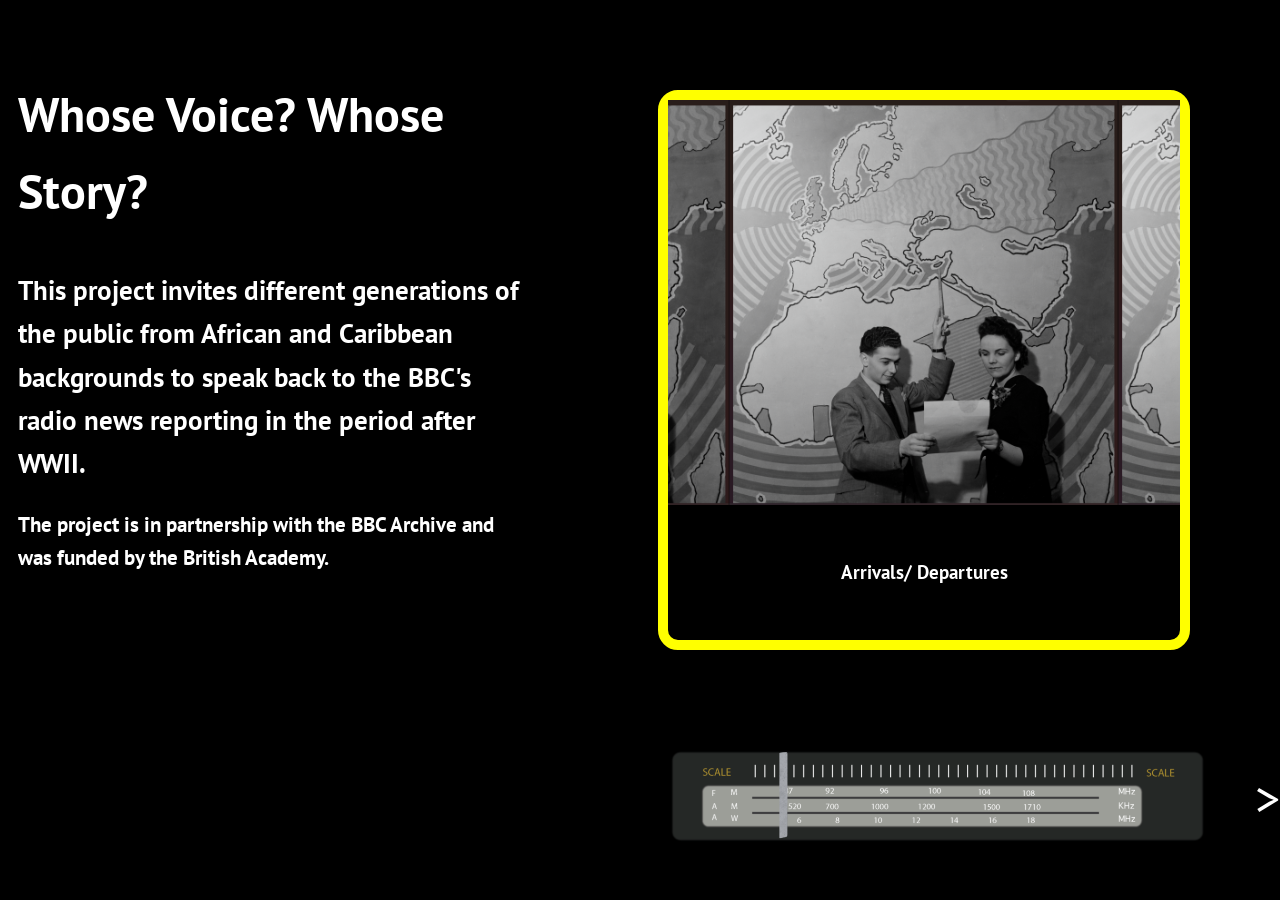
<file: index.html>
<!DOCTYPE html>
<html lang="en">

<head>
    <meta charset="UTF-8">
    <meta name="viewport" content="width=device-width, initial-scale=1.0">
    <title>Horizontal Scrolling Homepage</title>
    <link rel="stylesheet" href="homepage.css">
    <link rel="preconnect" href="https://fonts.googleapis.com">
    <link rel="preconnect" href="https://fonts.gstatic.com" crossorigin>
    <link
        href="https://fonts.googleapis.com/css2?family=Glegoo:wght@400;700&family=PT+Sans:ital,wght@0,400;0,700;1,400;1,700&display=swap"
        rel="stylesheet">
</head>

<body>
<!-- 
    <div class = "navigationpane">
        <div>
        <nav class="navbar">
          <img id='hamburgerBtn' src="images/SVG/hamburger.svg" alt="">
          <img id="hamburgerClose" src="images/SVG/close.svg" alt="">
        
        <div>
             <ul class="navMenu">
                <li class="nav-item"><a class="nav-link" tabindex="1">Home</a></li>
                <li class="nav-item"><a  class="nav-link" tabindex="2">About</a></li>
                <li class="nav-item"><a  href="Clappingback.html" class="nav-link" tabindex="3">Clapping Back Podcasts</a></li>
                <li class="nav-item"><a href="#contact" class="nav-link" tabindex="4">Project Team and Contact</a></li>
            </ul>
        </div>
        </nav>
        </div>
        
    </div>

--> 

    <div class="container">
        <section class="titleSlide" id="titlesection">
            <h1 class="titleheading">Whose Voice? Whose Story?  </h1>

            <div>
                <h2 id="titleslidesubheading1"> This project invites different generations of the public from African and Caribbean backgrounds to speak back to the BBC's radio news reporting in the period after WWII.  </h2>

                <h3 id="titleslidesubheading2" >The project is in partnership with the BBC Archive and was funded by the British Academy.  </h3>


            </div>
        </section>

    
        </section>
        <section role="button" aria-label='go to anti-racism' class="section" id="section2" tabindex="6">
            <div class="imagebackground" id="imagebackground2">
            </div>
            <div class="titleforsection">
                <h3> Arrivals/ Departures</h3>
            </div>
        </section>
        <section role="button" aria-label='go to anti-racism' class="section" id="section3" tabindex="7">
            <div class="imagebackground" id="imagebackground3">

            </div>
            <div class="titleforsection">
                <h3> Racial Discrimination</h3>
            </div>
        </section>

        <section role="button" aria-label='go to anti-racism' class="section" id="section4" tabindex="8">
            <div class="imagebackground" id="imagebackground4">

            </div>
            <div class="titleforsection">
               <h3>Antiracism-resistance</h3>
            </div>
        </section>

        <section role="button" aria-label='go to anti-racism' class="section" id="section5" tabindex="9">
            <div class="imagebackground" id="imagebackground5">

            </div>
            <div class="titleforsection">
                <h3>Historical Figures</h3>
            </div>
        </section>

        <section  role="button" aria-label='go to anti-racism'class="section" id="section6" tabindex="10">
            <div class="imagebackground" id="imagebackground6">

            </div>
            <div class="titleforsection">
                <h3>Arts</h3>
            </div>
        </section>

        <section  role="button" aria-label='go to anti-racism' class="section" id="section7" tabindex="11">
            <div class="imagebackground" id="imagebackground7">

            </div>
            <div class="titleforsection">
                <h3>Education</h3>
            </div>
        </section>

        </section>
        <section role="button" aria-label='go to anti-racism' class="section" id="section9" tabindex="13">
            <div class="imagebackground" id="imagebackground9">

            </div>
            <div class="titleforsection">
                <h3>Relations with the Police</h3>
            </div>
        </section>
        <section role="button" aria-label='go to anti-racism' class="section" id="section10" tabindex="14">
            <div class="imagebackground" id="imagebackground10">

            </div>
            <div class="titleforsection">
                <h3>Riots and Uprisings</h3>
            </div>
        </section>
        <section role="button" aria-label='go to anti-racism' class="section" id="section11" tabindex="15">
            <div class="imagebackground" id="imagebackground11">

            </div>
            <div class="titleforsection">
                <h3>Sports</h3>
            </div>
        </section>
    
        </section>
        <!-- 
        <section role="button" aria-label='go to anti-racism' class="section" id="section13" tabindex="17">
            <div class="imagebackground" id="imagebackground14">

            </div>
            <div class="titleforsection">
                <h3>Create Your Own Timeline</h3>
            </div>
        </section>

    -->
        <section class="titleSlide" id="endSection">
            <h1 id="endsectionTitle">Resources</h1>

            <div>
                <h3> For further resources please click the links below</h3>

                <h5>Explore the British history through the transcripts and audio from the BBC radio archives. </h5>


            </div>
        </section>

    </div>
    <div class="fixed-radio">


        <div class="arrow" id="arrowleft">  &lt;
            <div class="arrowtext">
            </div>
        </div>





        <div class='radiobuttonelement' id="svgContainer">
            <svg xmlns="http://www.w3.org/2000/svg" xmlns:xlink="http://www.w3.org/1999/xlink"
                viewBox="0 0 602.16 184.08">
                <g id="Base_of_timeline" data-name="Base of timeline">
                    <image width="2509" height="767" transform="scale(.24)"
                        xlink:href="[data-uri]" />
                    <image width="2679" height="944" transform="translate(-17.52 -19.92) scale(.24)"
                        xlink:href="[data-uri]" />
                    <image width="448" height="371" transform="translate(46.8 29.76) scale(.24)"
                        xlink:href="[data-uri]" />
                    <image width="1782" height="349" transform="translate(95.76 28.08) scale(.24)"
                        xlink:href="[data-uri]" />
                    <image width="447" height="371" transform="translate(464.4 30.48) scale(.24)"
                        xlink:href="[data-uri]" />
                    <image width="1659" height="309" transform="translate(93.12 58.08) scale(.24)"
                        xlink:href="[data-uri]" />
                    <image width="1659" height="309" transform="translate(93.12 72.48) scale(.24)"
                        xlink:href="[data-uri]" />
                    <image width="447" height="369" transform="translate(438.24 48.72) scale(.24)"
                        xlink:href="[data-uri]" />
                    <image width="447" height="368" transform="translate(438.24 62.16) scale(.24)"
                        xlink:href="[data-uri]" />
                    <image width="448" height="370" transform="translate(123.36 48.48) scale(.24)"
                        xlink:href="[data-uri]" />
                    <image width="448" height="369" transform="translate(127.2 62.88) scale(.24)"
                        xlink:href="[data-uri]" />
                    <image width="448" height="369" transform="translate(135.36 76.08) scale(.24)"
                        xlink:href="[data-uri]" />
                    <image width="448" height="370" transform="translate(162.48 48.48) scale(.24)"
                        xlink:href="[data-uri]" />
                    <image width="448" height="370" transform="translate(162.48 62.88) scale(.24)"
                        xlink:href="[data-uri]" />
                    <image width="448" height="369" transform="translate(171.36 76.08) scale(.24)"
                        xlink:href="[data-uri]" />
                    <image width="448" height="369" transform="translate(207.36 76.08) scale(.24)"
                        xlink:href="[data-uri]" />
                    <image width="448" height="369" transform="translate(243.36 76.08) scale(.24)"
                        xlink:href="[data-uri]" />
                    <image width="448" height="369" transform="translate(279.36 76.08) scale(.24)"
                        xlink:href="[data-uri]" />
                    <image width="447" height="369" transform="translate(315.36 76.08) scale(.24)"
                        xlink:href="[data-uri]" />
                    <image width="447" height="369" transform="translate(351.36 76.08) scale(.24)"
                        xlink:href="[data-uri]" />
                    <image width="448" height="370" transform="translate(204.96 62.88) scale(.24)"
                        xlink:href="[data-uri]" />
                    <image width="447" height="370" transform="translate(213.12 48.48) scale(.24)"
                        xlink:href="[data-uri]" />
                    <image width="448" height="370" transform="translate(248.88 63.36) scale(.24)"
                        xlink:href="[data-uri]" />
                    <image width="448" height="370" transform="translate(258.72 48.48) scale(.24)"
                        xlink:href="[data-uri]" />
                    <image width="448" height="369" transform="translate(309.84 63.84) scale(.24)"
                        xlink:href="[data-uri]" />
                    <image width="448" height="370" transform="translate(305.52 49.44) scale(.24)"
                        xlink:href="[data-uri]" />
                    <image width="447" height="370" transform="translate(347.04 50.16) scale(.24)"
                        xlink:href="[data-uri]" />
                    <image width="448" height="369" transform="translate(348.48 63.84) scale(.24)"
                        xlink:href="[data-uri]" />
                    <image width="447" height="370" transform="translate(55.44 50.16) scale(.24)"
                        xlink:href="[data-uri]" />
                    <image width="447" height="369" transform="translate(55.44 62.88) scale(.24)"
                        xlink:href="[data-uri]" />
                    <image width="447" height="369" transform="translate(55.44 73.44) scale(.24)"
                        xlink:href="[data-uri]" />
                    <image width="448" height="370" transform="translate(72.96 49.2) scale(.24)"
                        xlink:href="[data-uri]" />
                    <image width="448" height="370" transform="translate(73.44 62.88) scale(.24)"
                        xlink:href="[data-uri]" />
                    <image width="448" height="370" transform="translate(73.44 74.4) scale(.24)"
                        xlink:href="[data-uri]" />
                    <image width="447" height="369" transform="translate(438.24 74.16) scale(.24)"
                        xlink:href="[data-uri]" />
                </g>
                <g id="movingTool">
                    <image id="movingTool2" width="55" height="512" transform="translate(154.27 51.9) scale(.16)"
                        xlink:href="[data-uri]" />
                </g>
            </svg>
        </div>


        <div class="arrow" id="arrowright"> &gt;
            <div class="arrowtext"></div>
        </div>
    </div>

    <script src="horizontalpage.js"></script>
</body>

</html>
</file>
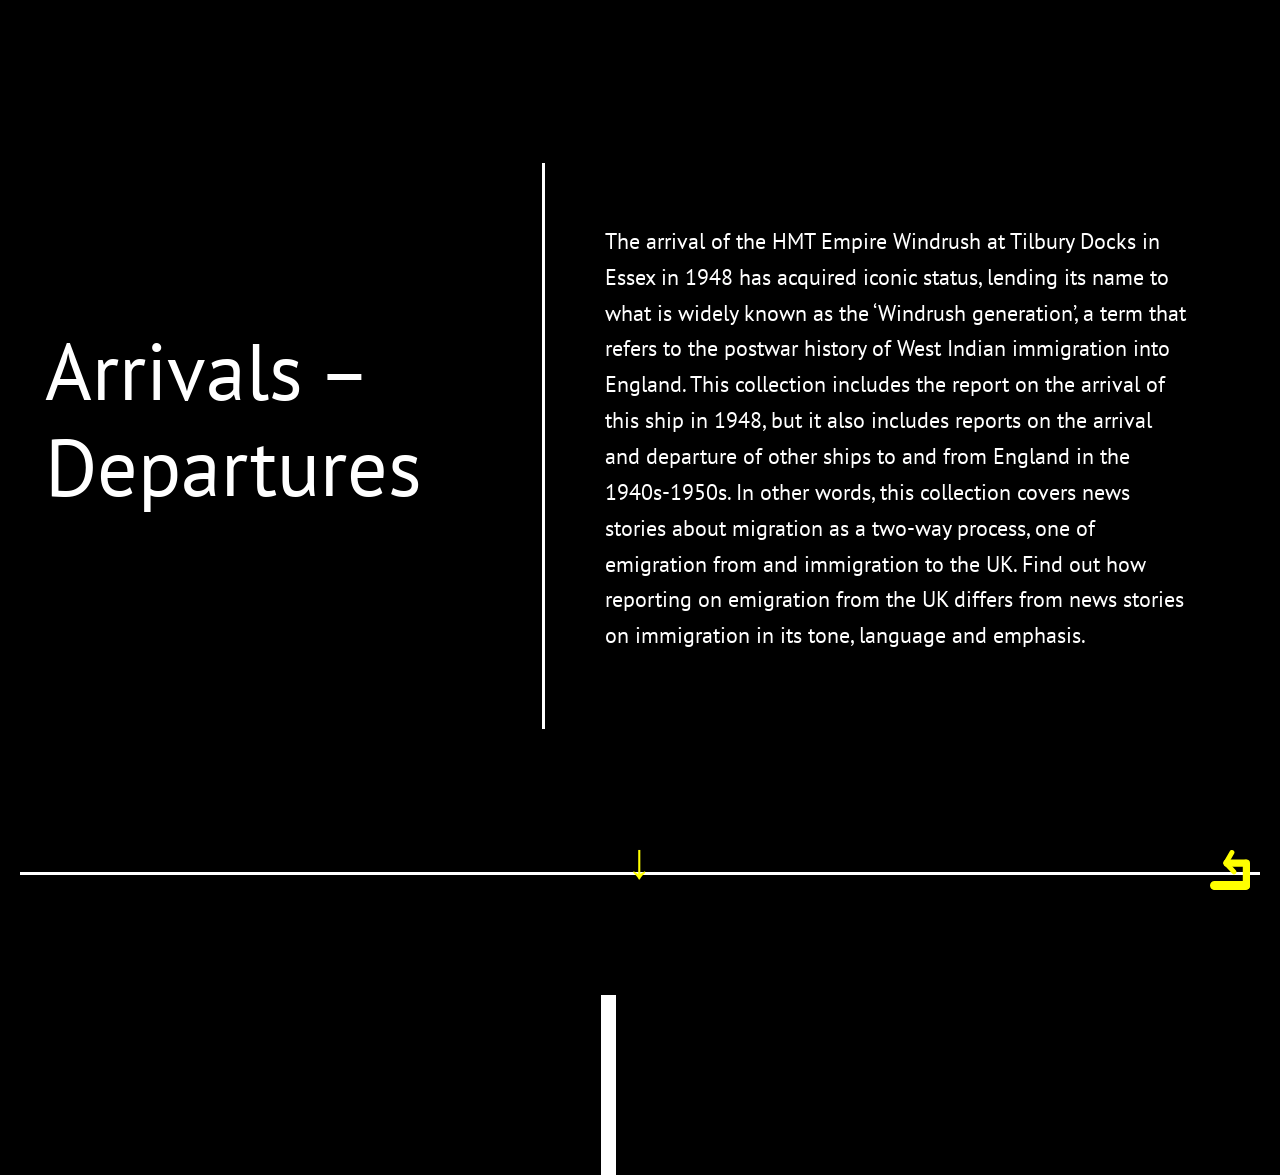
<file: arrivals.html>
<!DOCTYPE html>
<html lang="en">

<head>
  <meta charset="UTF-8">
  <meta name="viewport" content="width=device-width, initial-scale=1.0">
  <title>Dynamic Modals Example</title>
  <link rel="stylesheet" href="styles.css">
  <link rel="stylesheet" href="animation.css">
  <link rel="preconnect" href="https://fonts.googleapis.com">
  <link rel="preconnect" href="https://fonts.gstatic.com" crossorigin>
  <link
    href="https://fonts.googleapis.com/css2?family=Glegoo:wght@400;700&family=PT+Sans:ital,wght@0,400;0,700;1,400;1,700&display=swap"
    rel="stylesheet">
  <link href="https://stackpath.bootstrapcdn.com/bootstrap/4.5.2/css/bootstrap.min.css" rel="stylesheet">


</head>

<body>
  <section class="intro">
    <div class="introtitle">
      <h1>Arrivals –Departures 
      </h1>
    </div>
    <div class="IntroductionText">
     <p> The arrival of the HMT Empire Windrush at Tilbury Docks in Essex in 1948 has acquired iconic status, lending its name to what is widely known as the ‘Windrush generation’, a term that refers to the postwar history of West Indian immigration into England. This collection includes the report on the arrival of this ship in 1948, but it also includes reports on the arrival and departure of other ships to and from England in the 1940s-1950s. In other words, this collection covers news stories about migration as a two-way process, one of emigration from and immigration to the UK. Find out how reporting on emigration from the UK differs from news stories on immigration in its tone, language and emphasis.  
      </p>
    </div>
  </section>
  <section class="mainsection">
    <div id="listContainerWrapper">
      <ul id="listContainer"></ul>
    </div>

    <div id="modalsContainer"></div>

    <div class="centredArrow" id="downArrowArrivals"> &darr;</div>

    <div class="reversebutton" id="reverseButton1">
      <svg id="Layer_2" xmlns="http://www.w3.org/2000/svg" viewBox="0 0 21.47 21.5" role="button"
        aria-label="navigates back to the home page">
        <defs>
          <style>
            .cls-1 {
              fill: yellow;
              stroke: yellow;
              stroke-miterlimit: 10;
            }
          </style>
        </defs>
        <g id="Layer_1-2" data-name="Layer_1">
          <g>
            <rect class="cls-1" x=".5" y="17.12" width="20.47" height="3.88" rx="1.94" ry="1.94" />
            <rect class="cls-1" x="12.02" y="11.63" width="15.03" height="2.87" rx="1.44" ry="1.44"
              transform="translate(6.47 32.61) rotate(-90)" />
            <rect class="cls-1" x="7.69" y="5.55" width="12.64" height="2.87" rx="1.44" ry="1.44"
              transform="translate(28.01 13.98) rotate(-180)" />
            <rect class="cls-1" x="6.74" y="8.6" width="8" height="1.66" rx=".83" ry=".83"
              transform="translate(11.15 23.72) rotate(-132.97)" />
            <rect class="cls-1" x="6.17" y="3.24" width="8" height="1.66" rx=".83" ry=".83"
              transform="translate(18.79 -2.7) rotate(120)" />
          </g>
        </g>
      </svg>
    </div>
  </section>
  <!-- creating templates to create structure of the code, so that it's easier to change, rather than having to edit the Javascript. I have created these for the timeline Boxes and the modals-->
  <template data-timeLine-template>
    <li class="timelinebox">
      <div class="timelineTitle">
        <div iconsection>
        </div>
      </div>
    </li>
  </template>


  <template data-modal-template>
    <div data-modalbox class="mymodal">
      <div class="modalcontent">
        <div class="titleForModal"></div>
        <div class="columndiv">
          <div class="column carousel-column">
            <div data-carousel-container></div>
          </div>
          <div data-modal-body class="column content-column"></div>
        </div>
      </div>
    </div>
  </template>
  <script src="arrivals.js"></script>

  <script src="https://code.jquery.com/jquery-3.5.1.slim.min.js"></script>
  <script src="https://cdn.jsdelivr.net/npm/@popperjs/core@2.9.3/dist/umd/popper.min.js"></script>
  <script src="https://stackpath.bootstrapcdn.com/bootstrap/4.5.2/js/bootstrap.min.js"></script>


</body>

</html>
</file>
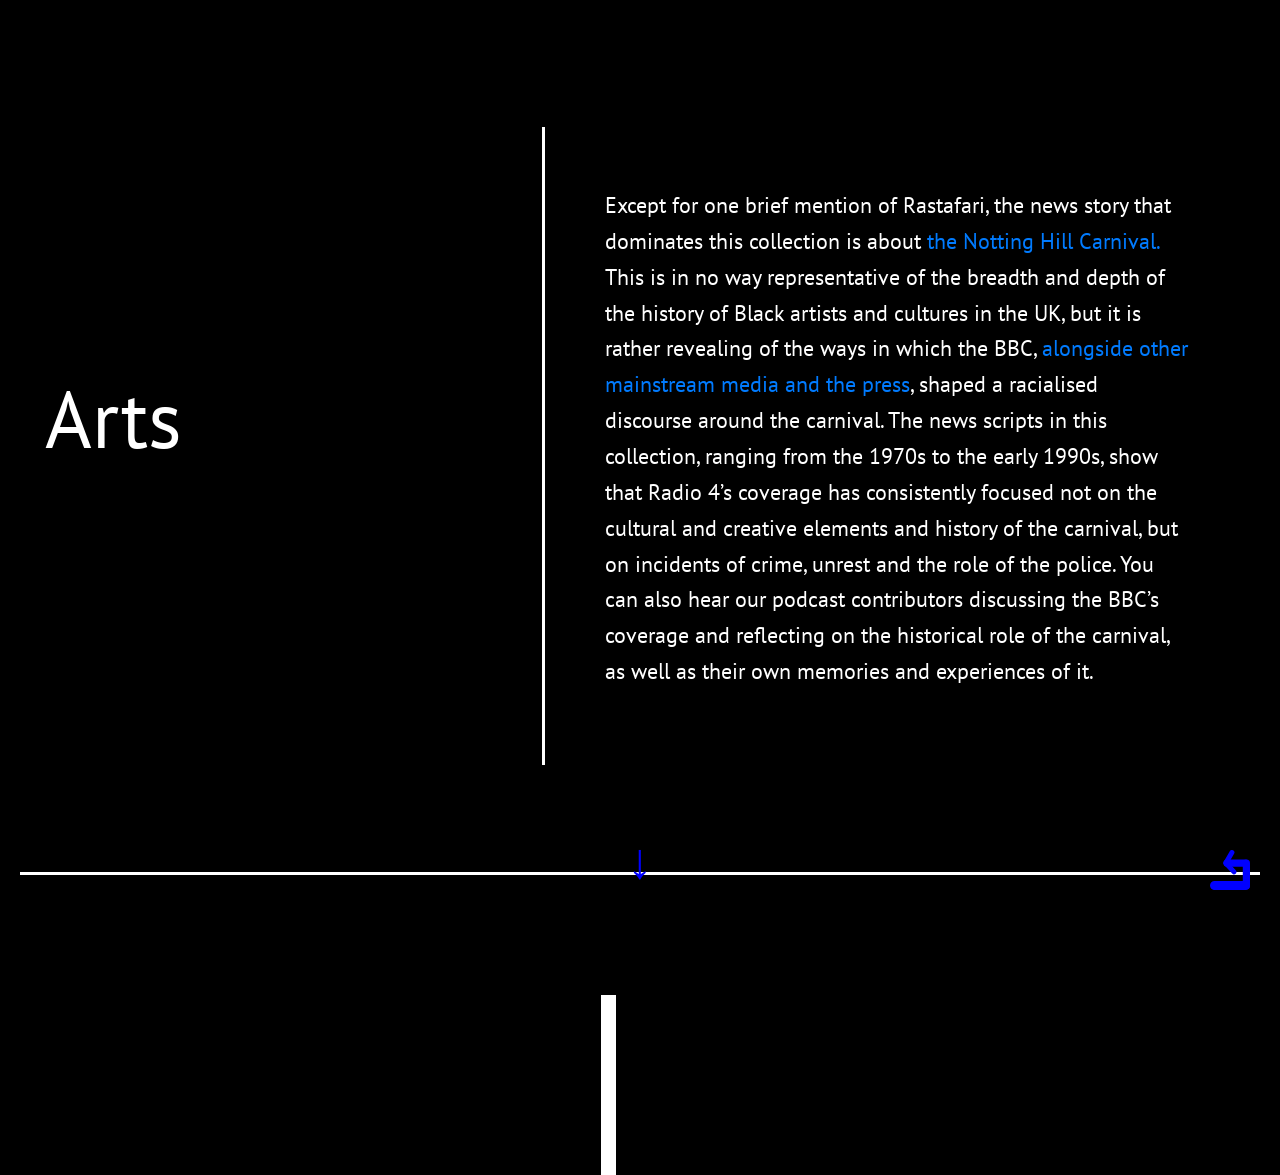
<file: Arts.html>
<!DOCTYPE html>
<html lang="en">

<head>
  <meta charset="UTF-8">
  <meta name="viewport" content="width=device-width, initial-scale=1.0">
  <title>Relations with Police</title>
  <link rel="stylesheet" href="styles.css">
  <link rel="stylesheet" href="animation.css">
  <link rel="preconnect" href="https://fonts.googleapis.com">
  <link rel="preconnect" href="https://fonts.gstatic.com" crossorigin>
  <link
    href="https://fonts.googleapis.com/css2?family=Glegoo:wght@400;700&family=PT+Sans:ital,wght@0,400;0,700;1,400;1,700&display=swap"
    rel="stylesheet">
  <link href="https://stackpath.bootstrapcdn.com/bootstrap/4.5.2/css/bootstrap.min.css" rel="stylesheet">


</head>

<body>
  <section class="intro">
    <div class="introtitle">
      <h1>Arts
      </h1>
    </div>
    <div class="IntroductionText">
     <p>Except for one brief mention of Rastafari, the news story that dominates this collection is about <a href="https://nhcarnival.org/experience/history"> the Notting Hill Carnival.</a> This is in no way representative of the breadth and depth of the history of Black artists and cultures in the UK, but it is rather revealing of the ways in which the BBC, <a href="https://www.britishnewspaperarchive.co.uk/search/results?basicsearch=notting%20hill%20carnival&retrievecountrycounts=false">alongside other mainstream media and the press</a>, shaped a racialised discourse around the carnival. The news scripts in this collection, ranging from the 1970s to the early 1990s, show that Radio 4’s coverage has consistently focused not on the cultural and creative elements and history of the carnival, but on incidents of crime, unrest and the role of the police. You can also hear our podcast contributors discussing the BBC’s coverage and reflecting on the historical role of the carnival, as well as their own memories and experiences of it.   
      </p>
    </div>
  </section>
  <section class="mainsection">
    <div id="listContainerWrapper">
      <ul id="listContainer"></ul>
    </div>

    <div id="modalsContainer"></div>

    <div class="centredArrow" id="downArrowArts"> &darr;</div>

    <div class="reversebutton" id="reverseButton1">
      <svg id="Layer_2" xmlns="http://www.w3.org/2000/svg" viewBox="0 0 21.47 21.5" role="button"
        aria-label="navigates back to the home page">
        <defs>
          <style>
            .cls-1 {
              fill: blue;
              stroke: blue;
              stroke-miterlimit: 10;
            }
          </style>
        </defs>
        <g id="Layer_1-2" data-name="Layer_1">
          <g>
            <rect class="cls-1" x=".5" y="17.12" width="20.47" height="3.88" rx="1.94" ry="1.94" />
            <rect class="cls-1" x="12.02" y="11.63" width="15.03" height="2.87" rx="1.44" ry="1.44"
              transform="translate(6.47 32.61) rotate(-90)" />
            <rect class="cls-1" x="7.69" y="5.55" width="12.64" height="2.87" rx="1.44" ry="1.44"
              transform="translate(28.01 13.98) rotate(-180)" />
            <rect class="cls-1" x="6.74" y="8.6" width="8" height="1.66" rx=".83" ry=".83"
              transform="translate(11.15 23.72) rotate(-132.97)" />
            <rect class="cls-1" x="6.17" y="3.24" width="8" height="1.66" rx=".83" ry=".83"
              transform="translate(18.79 -2.7) rotate(120)" />
          </g>
        </g>
      </svg>
    </div>
  </section>
  <!-- creating templates to create structure of the code, so that it's easier to change, rather than having to edit the Javascript. I have created these for the timeline Boxes and the modals-->
  <template data-timeLine-template>
    <li class="timelinebox">
      <div class="timelineTitle">
        <div iconsection>
        </div>
      </div>
    </li>
  </template>


  <template data-modal-template>
    <div data-modalbox class="mymodal">
      <div class="modalcontent">
        <div class="titleForModal"></div>
        <div class="columndiv">
          <div class="column carousel-column">
            <div data-carousel-container></div>
          </div>
          <div data-modal-body class="column content-column"></div>
        </div>
      </div>
    </div>
  </template>
  <script src="Arts.js"></script>

  <script src="https://code.jquery.com/jquery-3.5.1.slim.min.js"></script>
  <script src="https://cdn.jsdelivr.net/npm/@popperjs/core@2.9.3/dist/umd/popper.min.js"></script>
  <script src="https://stackpath.bootstrapcdn.com/bootstrap/4.5.2/js/bootstrap.min.js"></script>


</body>

</html>
</file>
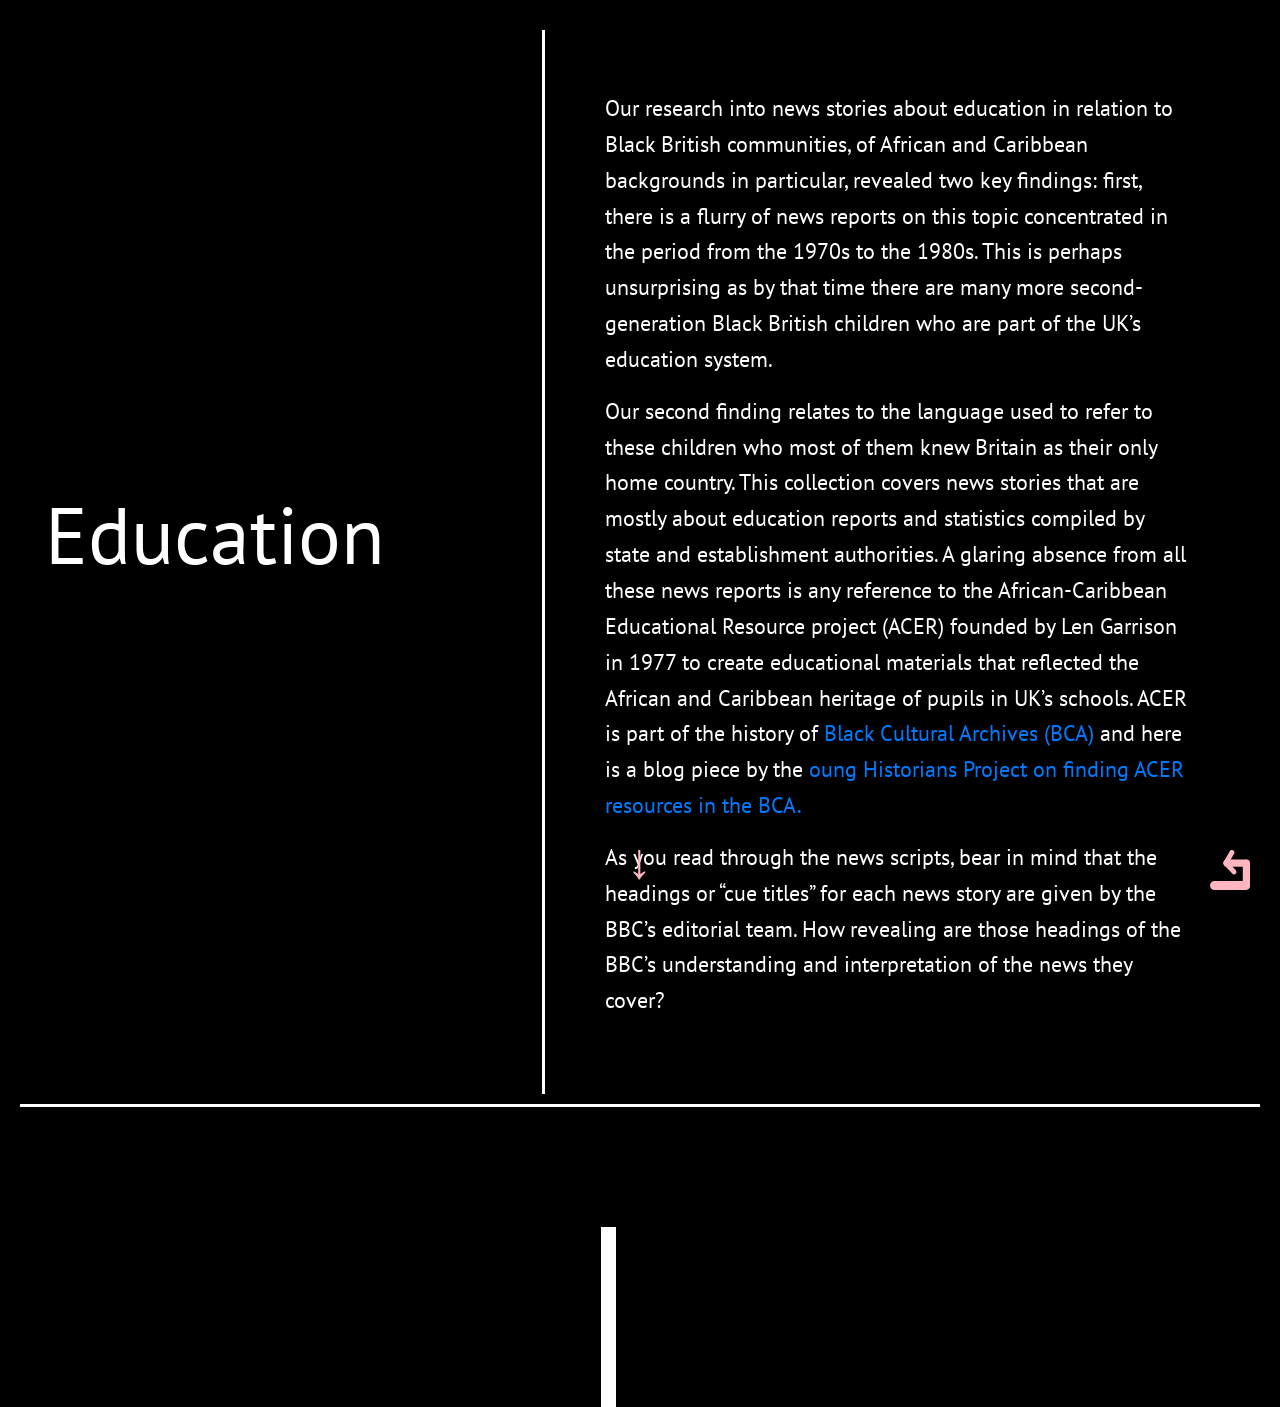
<file: Education.html>
<!DOCTYPE html>
<html lang="en">

<head>
  <meta charset="UTF-8">
  <meta name="viewport" content="width=device-width, initial-scale=1.0">
  <title>Education Timeline</title>
  <link rel="stylesheet" href="styles.css">
  <link rel="stylesheet" href="animation.css">
  <link rel="preconnect" href="https://fonts.googleapis.com">
  <link rel="preconnect" href="https://fonts.gstatic.com" crossorigin>
  <link
    href="https://fonts.googleapis.com/css2?family=Glegoo:wght@400;700&family=PT+Sans:ital,wght@0,400;0,700;1,400;1,700&display=swap"
    rel="stylesheet">
  <link href="https://stackpath.bootstrapcdn.com/bootstrap/4.5.2/css/bootstrap.min.css" rel="stylesheet">


</head>


<body>
 
  <section class="intro">
    <div class="introtitle">
      <h1> Education 
      </h1>
    </div>
    <div class="IntroductionText">
      <p> Our research into news stories about education in relation to Black British communities, of African and Caribbean backgrounds in particular, revealed two key findings: first, there is a flurry of news reports on this topic concentrated in the period from the 1970s to the 1980s. This is perhaps unsurprising as by that time there are many more second-generation Black British children who are part of the UK’s education system.  </p>
      <p>  

        Our second finding relates to the language used to refer to these children who most of them knew Britain as their only home country. This collection covers news stories that are mostly about education reports and statistics compiled by state and establishment authorities. A glaring absence from all these news reports is any reference to the African-Caribbean Educational Resource project (ACER) founded by Len Garrison in 1977 to create educational materials that reflected the African and Caribbean heritage of pupils in UK’s schools. ACER is part of the history of <a href='https://blackculturalarchives.org/collections'> Black Cultural Archives (BCA)</a> and here is a blog piece by the <a href='https://www.younghistoriansproject.org/single-post/acer-resources-in-the-black-cultural-archives-research-visit-for-our-history-of-black-british-hist'> oung Historians Project on finding ACER resources in the BCA.</a>
        </p>
        <p> As you read through the news scripts, bear in mind that the headings or “cue titles” for each news story are given by the BBC’s editorial team. How revealing are those headings of the BBC’s understanding and interpretation of the news they cover?   </p>
    </div>
  </section>
  <section class="mainsection">
    <div id="listContainerWrapper">
      <ul id="listContainer"></ul>
    </div>

    <div id="modalsContainer"></div>

    <div class="centredArrow" id="downArrowEducation"> &darr;</div>

    <div class="reversebutton" id="reverseButton1">
      <svg id="Layer_2" xmlns="http://www.w3.org/2000/svg" viewBox="0 0 21.47 21.5" role="button"
        aria-label="navigates back to the home page">
        <defs>
          <style>
            .cls-1 {
              fill: lightpink;
              stroke: lightpink;
              stroke-miterlimit: 10;
            }
          </style>
        </defs>
        <g id="Layer_1-2" data-name="Layer_1">
          <g>
            <rect class="cls-1" x=".5" y="17.12" width="20.47" height="3.88" rx="1.94" ry="1.94" />
            <rect class="cls-1" x="12.02" y="11.63" width="15.03" height="2.87" rx="1.44" ry="1.44"
              transform="translate(6.47 32.61) rotate(-90)" />
            <rect class="cls-1" x="7.69" y="5.55" width="12.64" height="2.87" rx="1.44" ry="1.44"
              transform="translate(28.01 13.98) rotate(-180)" />
            <rect class="cls-1" x="6.74" y="8.6" width="8" height="1.66" rx=".83" ry=".83"
              transform="translate(11.15 23.72) rotate(-132.97)" />
            <rect class="cls-1" x="6.17" y="3.24" width="8" height="1.66" rx=".83" ry=".83"
              transform="translate(18.79 -2.7) rotate(120)" />
          </g>
        </g>
      </svg>
    </div>
  </section>
  <!-- creating templates to create structure of the code, so that it's easier to change, rather than having to edit the Javascript. I have created these for the timeline Boxes and the modals-->
  <template data-timeLine-template>
    <li class="timelinebox">
      <div class="timelineTitle">
        <div iconsection>
        </div>
      </div>
    </li>
  </template>


  <template data-modal-template>
    <div data-modalbox class="mymodal">
      <div class="modalcontent">
        <div class="titleForModal"></div>
        <div class="columndiv">
          <div class="column carousel-column">
            <div data-carousel-container></div>
          </div>
          <div data-modal-body class="column content-column"></div>
        </div>
      </div>
    </div>
  </template>
  <script src="education.js"></script>

  <script src="https://code.jquery.com/jquery-3.5.1.slim.min.js"></script>
  <script src="https://cdn.jsdelivr.net/npm/@popperjs/core@2.9.3/dist/umd/popper.min.js"></script>
  <script src="https://stackpath.bootstrapcdn.com/bootstrap/4.5.2/js/bootstrap.min.js"></script>


</body>

</html>
</file>
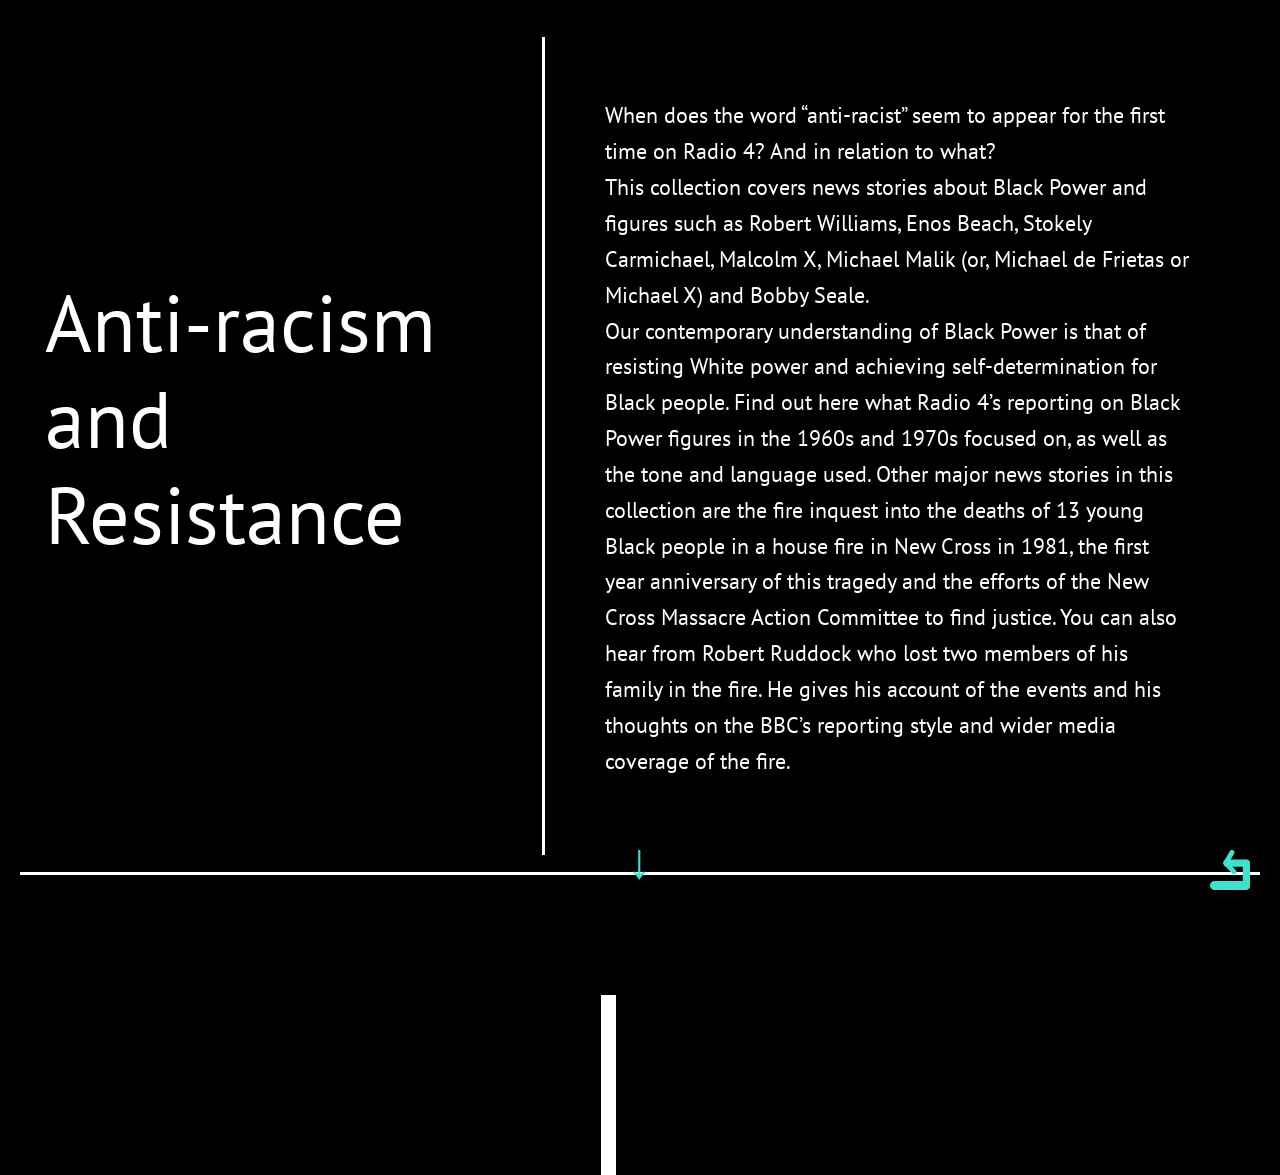
<file: firstpage.html>
<!DOCTYPE html>
<html lang="en">

<head>
  <meta charset="UTF-8">
  <meta name="viewport" content="width=device-width, initial-scale=1.0">
  <title>Dynamic Modals Example</title>
  <link rel="stylesheet" href="styles.css">
  <link rel="stylesheet" href="animation.css">
  <link rel="preconnect" href="https://fonts.googleapis.com">
  <link rel="preconnect" href="https://fonts.gstatic.com" crossorigin>
  <link
    href="https://fonts.googleapis.com/css2?family=Glegoo:wght@400;700&family=PT+Sans:ital,wght@0,400;0,700;1,400;1,700&display=swap"
    rel="stylesheet">
  <link href="https://stackpath.bootstrapcdn.com/bootstrap/4.5.2/css/bootstrap.min.css" rel="stylesheet">


</head>

<body>
  <section class="intro">
    <div class="introtitle">
      <h1>Anti-racism
        <br>
        and
        <br> Resistance
      </h1>
    </div>
    <div class="IntroductionText">
      <p> When does the word “anti-racist” seem to appear for the first time on Radio 4? And in relation to what? <br>

        This collection covers news stories about Black Power and figures such as Robert Williams, Enos Beach, Stokely
        Carmichael, Malcolm X, Michael Malik (or, Michael de Frietas or Michael X) and Bobby Seale. <br>
        Our contemporary understanding of Black Power is that of resisting White power and achieving self-determination
        for Black people. Find out here what Radio 4’s reporting on Black Power figures in the 1960s and 1970s focused
        on, as well as the tone and language used. Other major news stories in this collection are the fire inquest into
        the deaths of 13 young Black people in a house fire in New Cross in 1981, the first year anniversary of this
        tragedy and the efforts of the New Cross Massacre Action Committee to find justice. You can also hear from
        Robert Ruddock who lost two members of his family in the fire. He gives his account of the events and his
        thoughts on the BBC’s reporting style and wider media coverage of the fire. </p>
    </div>
  </section>
  <section class="mainsection">
    <div id="listContainerWrapper">
      <ul id="listContainer"></ul>
    </div>

    <div id="modalsContainer"></div>

    <div class="centredArrow" id="downArrow"> &darr;</div>

    <div class="reversebutton" id="reverseButton1">
      <svg id="Layer_2" xmlns="http://www.w3.org/2000/svg" viewBox="0 0 21.47 21.5" role="button"
        aria-label="navigates back to the home page">
        <defs>
          <style>
            .cls-1 {
              fill: turquoise;
              stroke: turquoise;
              stroke-miterlimit: 10;
            }
          </style>
        </defs>
        <g id="Layer_1-2" data-name="Layer_1">
          <g>
            <rect class="cls-1" x=".5" y="17.12" width="20.47" height="3.88" rx="1.94" ry="1.94" />
            <rect class="cls-1" x="12.02" y="11.63" width="15.03" height="2.87" rx="1.44" ry="1.44"
              transform="translate(6.47 32.61) rotate(-90)" />
            <rect class="cls-1" x="7.69" y="5.55" width="12.64" height="2.87" rx="1.44" ry="1.44"
              transform="translate(28.01 13.98) rotate(-180)" />
            <rect class="cls-1" x="6.74" y="8.6" width="8" height="1.66" rx=".83" ry=".83"
              transform="translate(11.15 23.72) rotate(-132.97)" />
            <rect class="cls-1" x="6.17" y="3.24" width="8" height="1.66" rx=".83" ry=".83"
              transform="translate(18.79 -2.7) rotate(120)" />
          </g>
        </g>
      </svg>
    </div>
  </section>
  <!-- creating templates to create structure of the code, so that it's easier to change, rather than having to edit the Javascript. I have created these for the timeline Boxes and the modals-->
  <template data-timeLine-template>
    <li class="timelinebox">
      <div class="timelineTitle">
        <div iconsection>
        </div>
      </div>
    </li>
  </template>


  <template data-modal-template>
    <div data-modalbox class="mymodal">
      <div class="modalcontent">
        <div class="titleForModal"></div>
        <div class="columndiv">
          <div class="column carousel-column">
            <div data-carousel-container></div>
          </div>
          <div data-modal-body class="column content-column"></div>
        </div>
      </div>
    </div>
  </template>
  <script src="script.js"></script>

  <script src="https://code.jquery.com/jquery-3.5.1.slim.min.js"></script>
  <script src="https://cdn.jsdelivr.net/npm/@popperjs/core@2.9.3/dist/umd/popper.min.js"></script>
  <script src="https://stackpath.bootstrapcdn.com/bootstrap/4.5.2/js/bootstrap.min.js"></script>


</body>

</html>
</file>
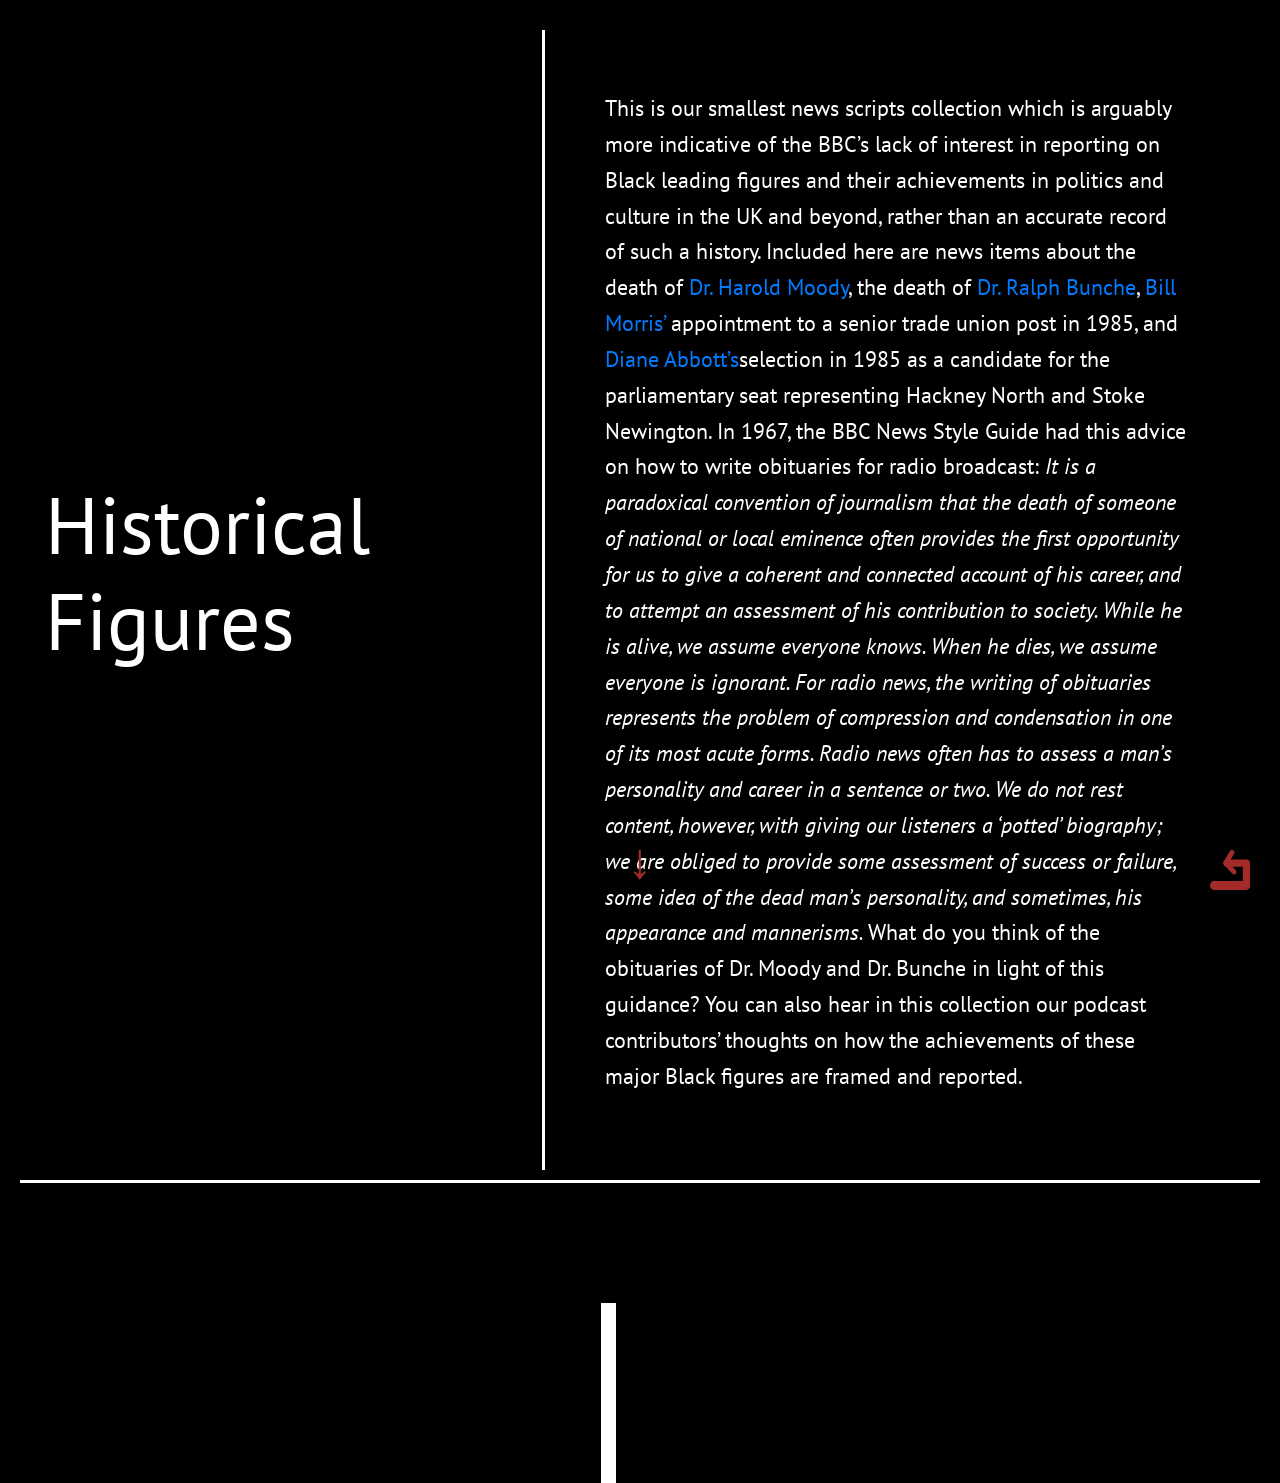
<file: historical_figures.html>
<!DOCTYPE html>
<html lang="en">

<head>
  <meta charset="UTF-8">
  <meta name="viewport" content="width=device-width, initial-scale=1.0">
  <title>Relations with Police</title>
  <link rel="stylesheet" href="styles.css">
  <link rel="stylesheet" href="animation.css">
  <link rel="preconnect" href="https://fonts.googleapis.com">
  <link rel="preconnect" href="https://fonts.gstatic.com" crossorigin>
  <link
    href="https://fonts.googleapis.com/css2?family=Glegoo:wght@400;700&family=PT+Sans:ital,wght@0,400;0,700;1,400;1,700&display=swap"
    rel="stylesheet">
  <link href="https://stackpath.bootstrapcdn.com/bootstrap/4.5.2/css/bootstrap.min.css" rel="stylesheet">


</head>

<body>
  <section class="intro">
    <div class="introtitle">
      <h1>Historical Figures 
      </h1>
    </div>
    <div class="IntroductionText">
     <p>This is our smallest news scripts collection which is arguably more indicative of the BBC’s lack of interest in reporting on Black leading figures and their achievements in politics and culture in the UK and beyond, rather than an accurate record of such a history. Included here are news items about the death of <a href="https://www.blackheroesfoundation.org/people/harold-moody/"> Dr. Harold Moody</a>, the death of <a href="https://www.nobelprize.org/prizes/peace/1950/bunche/biographical/"> Dr. Ralph Bunche</a>, <a href='https://www.blackhistorymonth.org.uk/article/section/campaigners-and-activists/bill-morris-a-leader-and-pioneer-in-british-labour-rights/'> Bill Morris’ </a>appointment to a senior trade union post in 1985, and <a href="https://www.dianeabbott.org.uk/">Diane Abbott’s</a>selection in 1985 as a candidate for the parliamentary seat representing Hackney North and Stoke Newington.  

      In 1967, the BBC News Style Guide had this advice on how to write obituaries for radio broadcast: 
      
      <i> It is a paradoxical convention of journalism that the death of someone of national or local eminence often provides the first opportunity for us to give a coherent and connected account of his career, and to attempt an assessment of his contribution to society. While he is alive, we assume everyone knows. When he dies, we assume everyone is ignorant. For radio news, the writing of obituaries represents the problem of compression and condensation in one of its most acute forms. Radio news often has to assess a man’s personality and career in a sentence or two. We do not rest content, however, with giving our listeners a ‘potted’ biography; we are obliged to provide some assessment of success or failure, some idea of the dead man’s personality, and sometimes, his appearance and mannerisms. </i> 
      
      What do you think of the obituaries of Dr. Moody and Dr. Bunche in light of this guidance?  
      
      You can also hear in this collection our podcast contributors’ thoughts on how the achievements of these major Black figures are framed and reported.  
      </p>
    </div>
  </section>
  <section class="mainsection">
    <div id="listContainerWrapper">
      <ul id="listContainer"></ul>
    </div>

    <div id="modalsContainer"></div>

    <div class="centredArrow" id="downArrowHistorical"> &darr;</div>

    <div class="reversebutton" id="reverseButton1">
      <svg id="Layer_2" xmlns="http://www.w3.org/2000/svg" viewBox="0 0 21.47 21.5" role="button"
        aria-label="navigates back to the home page">
        <defs>
          <style>
            .cls-1 {
              fill: brown;
              stroke: brown;
              stroke-miterlimit: 10;
            }
          </style>
        </defs>
        <g id="Layer_1-2" data-name="Layer_1">
          <g>
            <rect class="cls-1" x=".5" y="17.12" width="20.47" height="3.88" rx="1.94" ry="1.94" />
            <rect class="cls-1" x="12.02" y="11.63" width="15.03" height="2.87" rx="1.44" ry="1.44"
              transform="translate(6.47 32.61) rotate(-90)" />
            <rect class="cls-1" x="7.69" y="5.55" width="12.64" height="2.87" rx="1.44" ry="1.44"
              transform="translate(28.01 13.98) rotate(-180)" />
            <rect class="cls-1" x="6.74" y="8.6" width="8" height="1.66" rx=".83" ry=".83"
              transform="translate(11.15 23.72) rotate(-132.97)" />
            <rect class="cls-1" x="6.17" y="3.24" width="8" height="1.66" rx=".83" ry=".83"
              transform="translate(18.79 -2.7) rotate(120)" />
          </g>
        </g>
      </svg>
    </div>
  </section>
  <!-- creating templates to create structure of the code, so that it's easier to change, rather than having to edit the Javascript. I have created these for the timeline Boxes and the modals-->
  <template data-timeLine-template>
    <li class="timelinebox">
      <div class="timelineTitle">
        <div iconsection>
        </div>
      </div>
    </li>
  </template>


  <template data-modal-template>
    <div data-modalbox class="mymodal">
      <div class="modalcontent">
        <div class="titleForModal"></div>
        <div class="columndiv">
          <div class="column carousel-column">
            <div data-carousel-container></div>
          </div>
          <div data-modal-body class="column content-column"></div>
        </div>
      </div>
    </div>
  </template>
  <script src="historical figures.js"></script>

  <script src="https://code.jquery.com/jquery-3.5.1.slim.min.js"></script>
  <script src="https://cdn.jsdelivr.net/npm/@popperjs/core@2.9.3/dist/umd/popper.min.js"></script>
  <script src="https://stackpath.bootstrapcdn.com/bootstrap/4.5.2/js/bootstrap.min.js"></script>


</body>

</html>
</file>
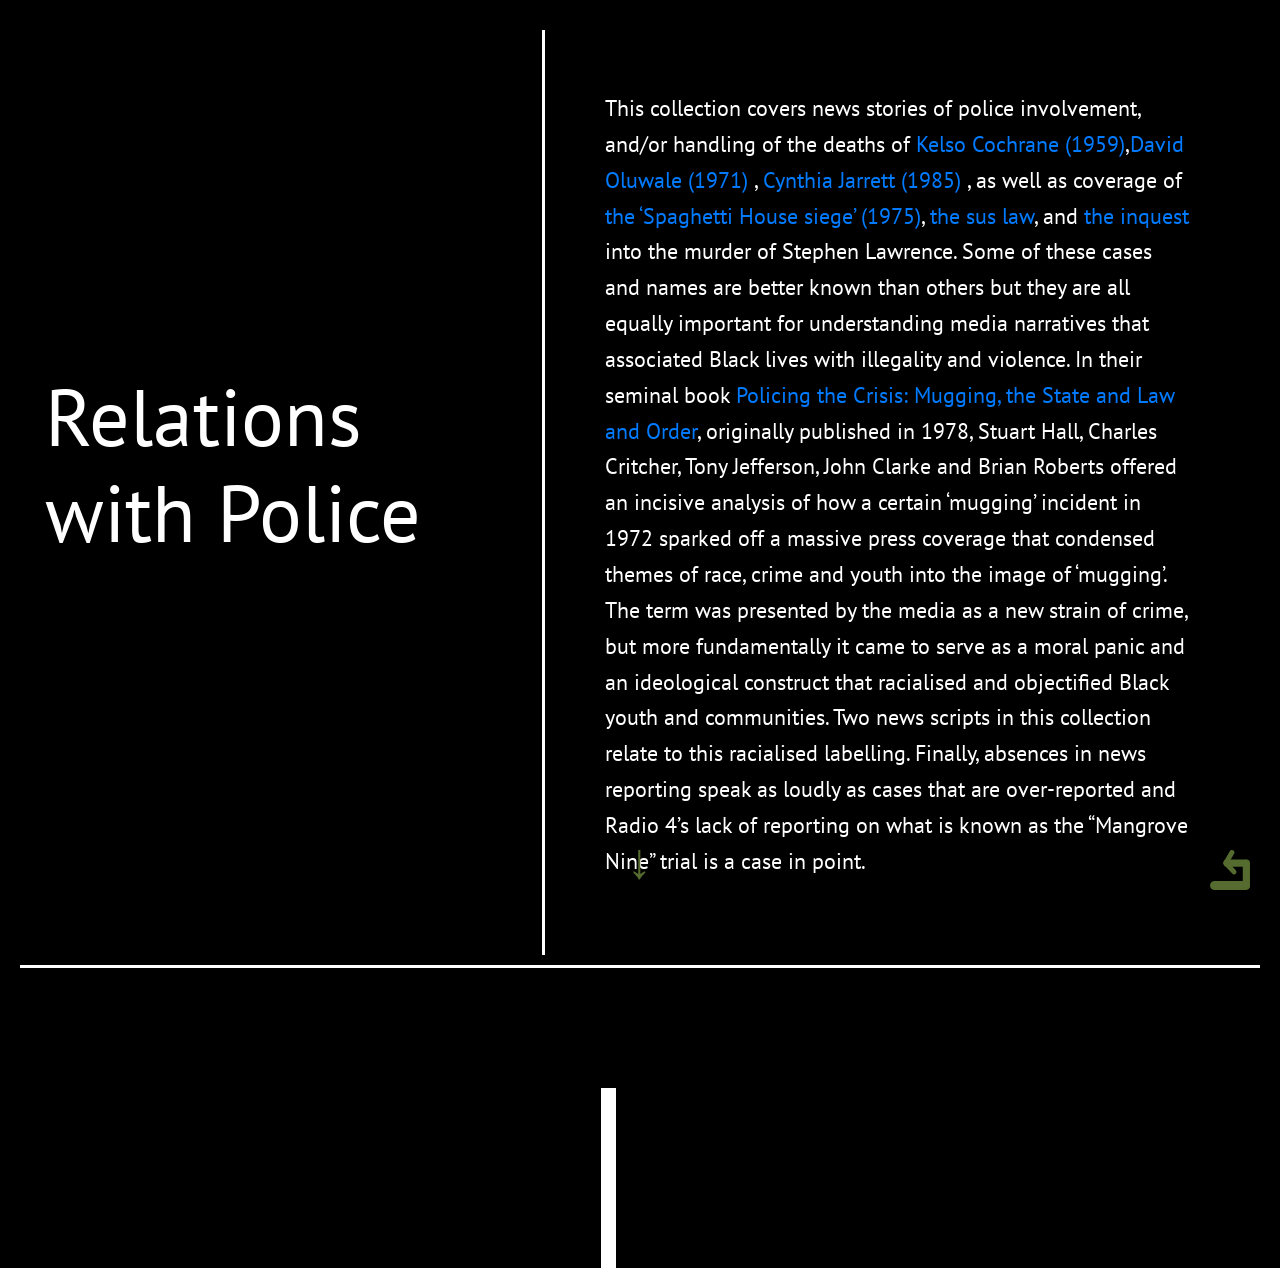
<file: police.html>
<!DOCTYPE html>
<html lang="en">

<head>
  <meta charset="UTF-8">
  <meta name="viewport" content="width=device-width, initial-scale=1.0">
  <title>Relations with Police</title>
  <link rel="stylesheet" href="styles.css">
  <link rel="stylesheet" href="animation.css">
  <link rel="preconnect" href="https://fonts.googleapis.com">
  <link rel="preconnect" href="https://fonts.gstatic.com" crossorigin>
  <link
    href="https://fonts.googleapis.com/css2?family=Glegoo:wght@400;700&family=PT+Sans:ital,wght@0,400;0,700;1,400;1,700&display=swap"
    rel="stylesheet">
  <link href="https://stackpath.bootstrapcdn.com/bootstrap/4.5.2/css/bootstrap.min.css" rel="stylesheet">


</head>

<body>
  <section class="intro">
    <div class="introtitle">
      <h1>Relations with Police
      </h1>
    </div>
    <div class="IntroductionText">
     <p> This collection covers news stories of police involvement, and/or handling of the deaths of <a href="https://www.ourmigrationstory.org.uk/oms/murder-in-notting-hill">Kelso Cochrane (1959)</a>,<a href="https://rememberoluwale.org/who.html">David Oluwale (1971)</a> , <a href="https://history.inquest.org.uk/case-profiles/cynthia-jarrett/">Cynthia Jarrett (1985) </a>, as well as coverage of <a href="https://ayewellhmm.wordpress.com/2020/10/03/remembering-the-spaghetti-house-siege-1975/">the ‘Spaghetti House siege’ (1975)</a>, <a href="https://irr.org.uk/article/fighting-sus-then-and-now/">the sus law</a>, and <a href="https://history.inquest.org.uk/site/assets/files/1700/pb_bame_deaths_custody_deaths_of_black_minority_and_ethic_people_in_custody_1998.pdf">the inquest </a>into the murder of Stephen Lawrence. Some of these cases and names are better known than others but they are all equally important for understanding media narratives that associated Black lives with illegality and violence.  In their seminal book <a href="https://www.bloomsbury.com/uk/policing-the-crisis-9781350534636/"> Policing the Crisis: Mugging, the State and Law and Order</a>, originally published in 1978, Stuart Hall, Charles Critcher, Tony Jefferson, John Clarke and Brian Roberts offered an incisive analysis of how a certain ‘mugging’ incident in 1972 sparked off a massive press coverage that condensed themes of race, crime and youth into the image of ‘mugging’. The term was presented by the media as a new strain of crime, but more fundamentally it came to serve as a moral panic and an ideological construct that racialised and objectified Black youth and communities. Two news scripts in this collection relate to this racialised labelling. Finally, absences in news reporting speak as loudly as cases that are over-reported and Radio 4’s lack of reporting on what is known as the “Mangrove Nine” trial is a case in point.  
      </p>
    </div>
  </section>
  <section class="mainsection">
    <div id="listContainerWrapper">
      <ul id="listContainer"></ul>
    </div>

    <div id="modalsContainer"></div>

    <div class="centredArrow" id="downArrowPolice"> &darr;</div>

    <div class="reversebutton" id="reverseButton1">
      <svg id="Layer_2" xmlns="http://www.w3.org/2000/svg" viewBox="0 0 21.47 21.5" role="button"
        aria-label="navigates back to the home page">
        <defs>
          <style>
            .cls-1 {
              fill: darkolivegreen;
              stroke: darkolivegreen;
              stroke-miterlimit: 10;
            }
          </style>
        </defs>
        <g id="Layer_1-2" data-name="Layer_1">
          <g>
            <rect class="cls-1" x=".5" y="17.12" width="20.47" height="3.88" rx="1.94" ry="1.94" />
            <rect class="cls-1" x="12.02" y="11.63" width="15.03" height="2.87" rx="1.44" ry="1.44"
              transform="translate(6.47 32.61) rotate(-90)" />
            <rect class="cls-1" x="7.69" y="5.55" width="12.64" height="2.87" rx="1.44" ry="1.44"
              transform="translate(28.01 13.98) rotate(-180)" />
            <rect class="cls-1" x="6.74" y="8.6" width="8" height="1.66" rx=".83" ry=".83"
              transform="translate(11.15 23.72) rotate(-132.97)" />
            <rect class="cls-1" x="6.17" y="3.24" width="8" height="1.66" rx=".83" ry=".83"
              transform="translate(18.79 -2.7) rotate(120)" />
          </g>
        </g>
      </svg>
    </div>
  </section>
  <!-- creating templates to create structure of the code, so that it's easier to change, rather than having to edit the Javascript. I have created these for the timeline Boxes and the modals-->
  <template data-timeLine-template>
    <li class="timelinebox">
      <div class="timelineTitle">
        <div iconsection>
        </div>
      </div>
    </li>
  </template>


  <template data-modal-template>
    <div data-modalbox class="mymodal">
      <div class="modalcontent">
        <div class="titleForModal"></div>
        <div class="columndiv">
          <div class="column carousel-column">
            <div data-carousel-container></div>
          </div>
          <div data-modal-body class="column content-column"></div>
        </div>
      </div>
    </div>
  </template>
  <script src="police.js"></script>

  <script src="https://code.jquery.com/jquery-3.5.1.slim.min.js"></script>
  <script src="https://cdn.jsdelivr.net/npm/@popperjs/core@2.9.3/dist/umd/popper.min.js"></script>
  <script src="https://stackpath.bootstrapcdn.com/bootstrap/4.5.2/js/bootstrap.min.js"></script>


</body>

</html>
</file>
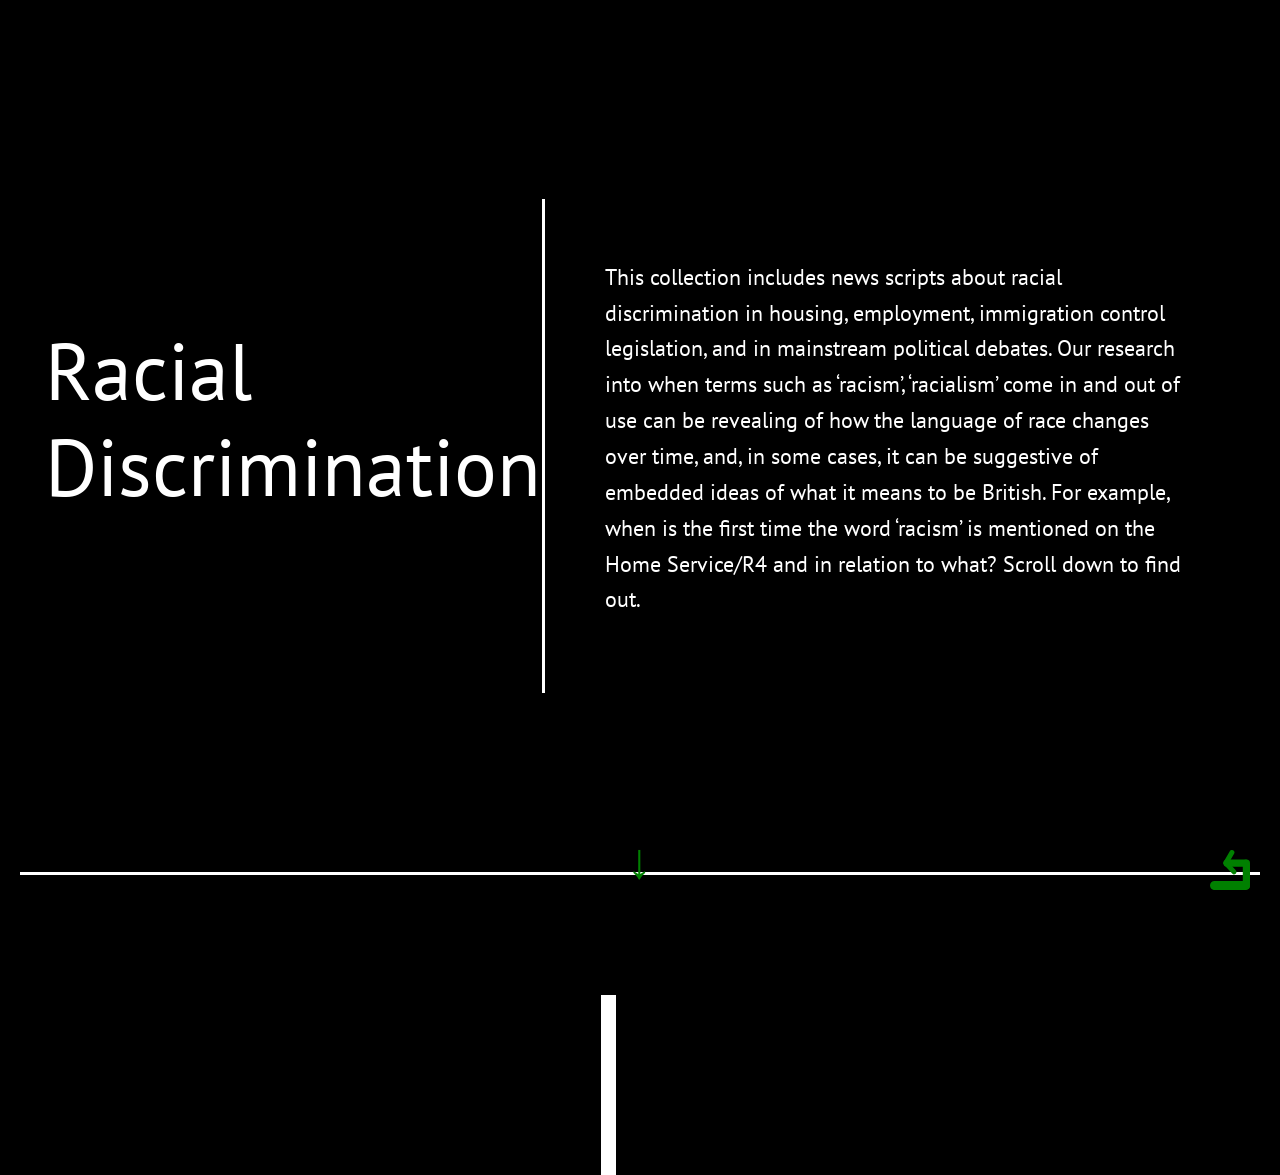
<file: racial_discrimination.html>
<!DOCTYPE html>
<html lang="en">

<head>
  <meta charset="UTF-8">
  <meta name="viewport" content="width=device-width, initial-scale=1.0">
  <title>Relations with Police</title>
  <link rel="stylesheet" href="styles.css">
  <link rel="stylesheet" href="animation.css">
  <link rel="preconnect" href="https://fonts.googleapis.com">
  <link rel="preconnect" href="https://fonts.gstatic.com" crossorigin>
  <link
    href="https://fonts.googleapis.com/css2?family=Glegoo:wght@400;700&family=PT+Sans:ital,wght@0,400;0,700;1,400;1,700&display=swap"
    rel="stylesheet">
  <link href="https://stackpath.bootstrapcdn.com/bootstrap/4.5.2/css/bootstrap.min.css" rel="stylesheet">


</head>

<body>
  <section class="intro">
    <div class="introtitle">
      <h1>Racial Discrimination 
      </h1>
    </div>
    <div class="IntroductionText">
     <p>This collection includes news scripts about racial discrimination in housing, employment, immigration control legislation, and in mainstream political debates. 

      Our research into when terms such as ‘racism’, ‘racialism’ come in and out of use can be revealing of how the language of race changes over time, and, in some cases, it can be suggestive of embedded ideas of what it means to be British. For example, when is the first time the word ‘racism’ is mentioned on the Home Service/R4 and in relation to what? Scroll down to find out. 
      </p>
    </div>
  </section>
  <section class="mainsection">
    <div id="listContainerWrapper">
      <ul id="listContainer"></ul>
    </div>

    <div id="modalsContainer"></div>

    <div class="centredArrow" id="downArrowRacialDiscrimination"> &darr;</div>

    <div class="reversebutton" id="reverseButton1">
      <svg id="Layer_2" xmlns="http://www.w3.org/2000/svg" viewBox="0 0 21.47 21.5" role="button"
        aria-label="navigates back to the home page">
        <defs>
          <style>
            .cls-1 {
              fill: green;
              stroke: green;
              stroke-miterlimit: 10;
            }
          </style>
        </defs>
        <g id="Layer_1-2" data-name="Layer_1">
          <g>
            <rect class="cls-1" x=".5" y="17.12" width="20.47" height="3.88" rx="1.94" ry="1.94" />
            <rect class="cls-1" x="12.02" y="11.63" width="15.03" height="2.87" rx="1.44" ry="1.44"
              transform="translate(6.47 32.61) rotate(-90)" />
            <rect class="cls-1" x="7.69" y="5.55" width="12.64" height="2.87" rx="1.44" ry="1.44"
              transform="translate(28.01 13.98) rotate(-180)" />
            <rect class="cls-1" x="6.74" y="8.6" width="8" height="1.66" rx=".83" ry=".83"
              transform="translate(11.15 23.72) rotate(-132.97)" />
            <rect class="cls-1" x="6.17" y="3.24" width="8" height="1.66" rx=".83" ry=".83"
              transform="translate(18.79 -2.7) rotate(120)" />
          </g>
        </g>
      </svg>
    </div>
  </section>
  <!-- creating templates to create structure of the code, so that it's easier to change, rather than having to edit the Javascript. I have created these for the timeline Boxes and the modals-->
  <template data-timeLine-template>
    <li class="timelinebox">
      <div class="timelineTitle">
        <div iconsection>
        </div>
      </div>
    </li>
  </template>


  <template data-modal-template>
    <div data-modalbox class="mymodal">
      <div class="modalcontent">
        <div class="titleForModal"></div>
        <div class="columndiv">
          <div class="column carousel-column">
            <div data-carousel-container></div>
          </div>
          <div data-modal-body class="column content-column"></div>
        </div>
      </div>
    </div>
  </template>
  <script src="racial_discrimination.js"></script>

  <script src="https://code.jquery.com/jquery-3.5.1.slim.min.js"></script>
  <script src="https://cdn.jsdelivr.net/npm/@popperjs/core@2.9.3/dist/umd/popper.min.js"></script>
  <script src="https://stackpath.bootstrapcdn.com/bootstrap/4.5.2/js/bootstrap.min.js"></script>


</body>

</html>
</file>
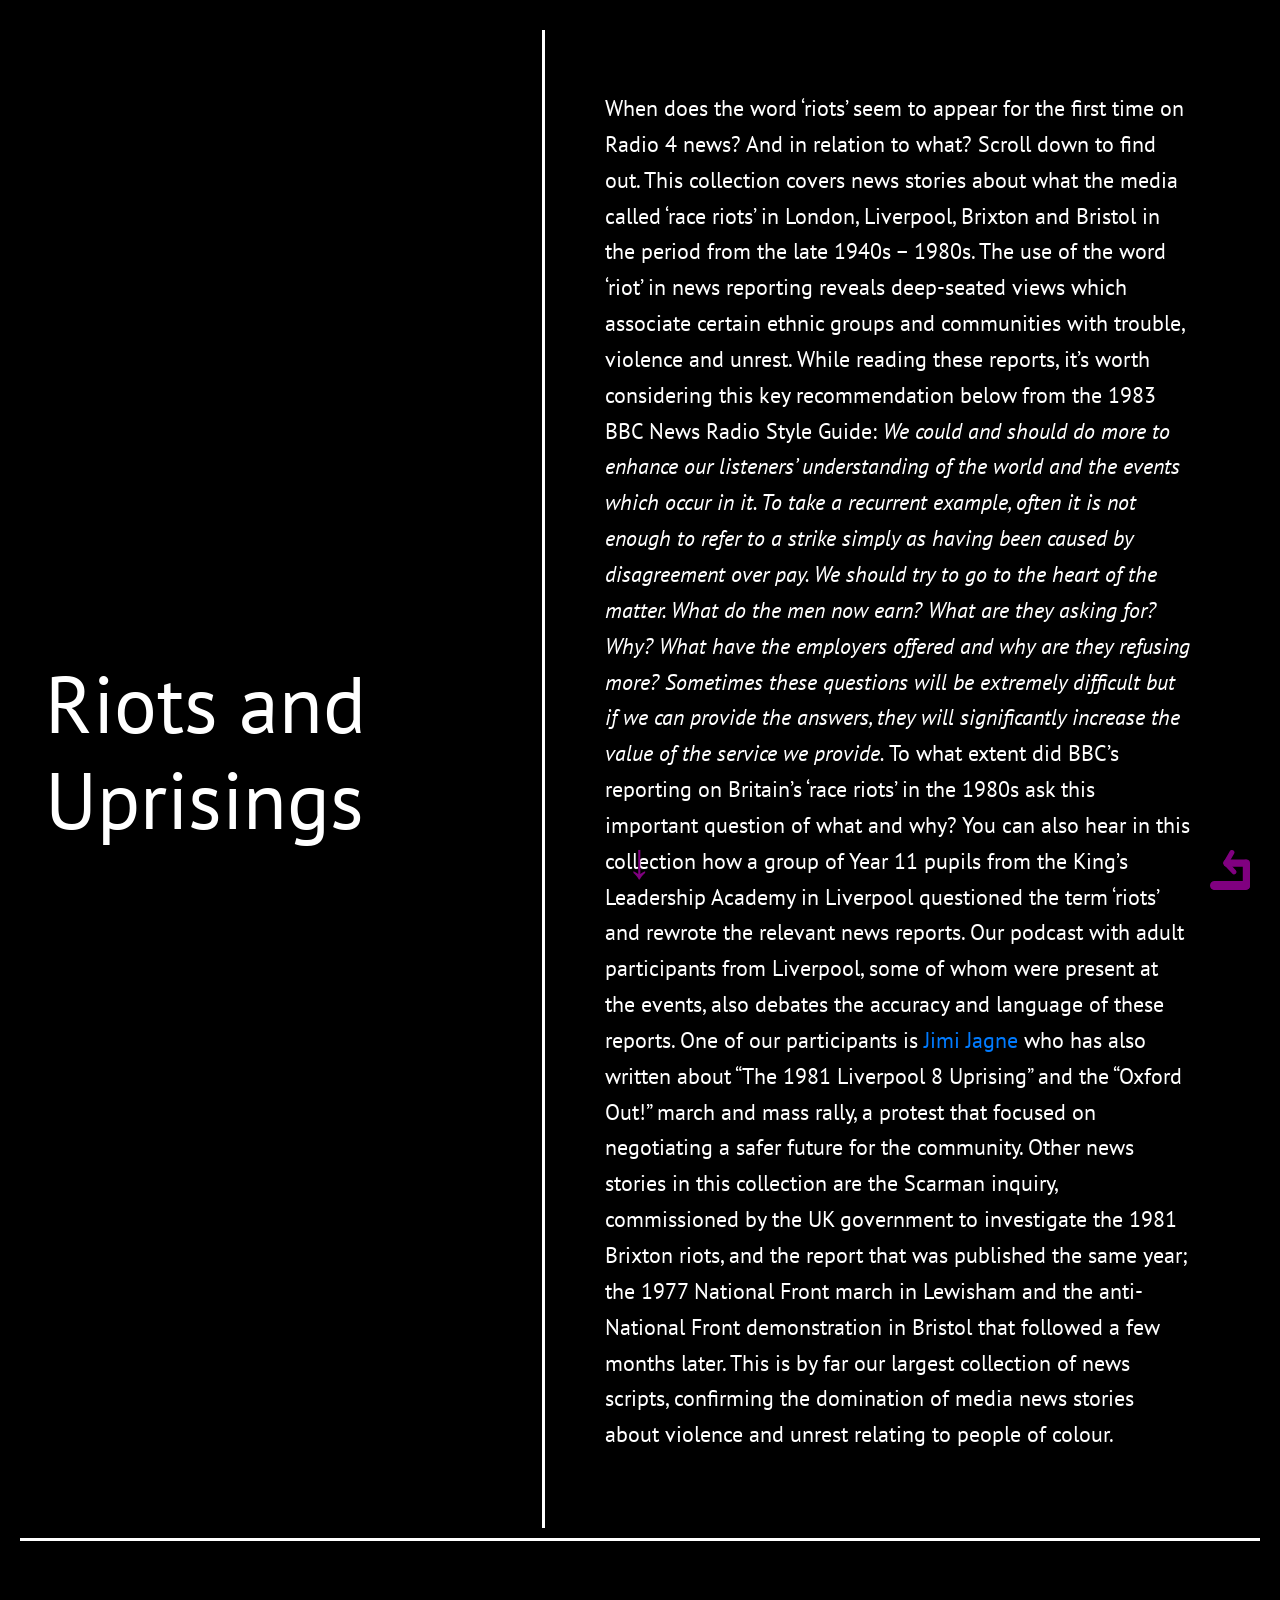
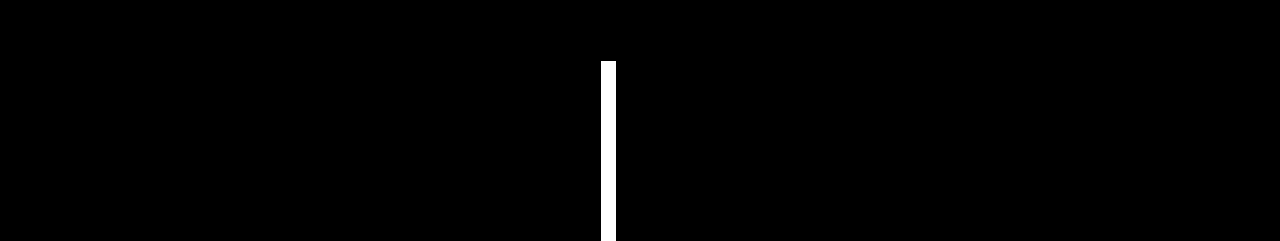
<file: riots.html>
<!DOCTYPE html>
<html lang="en">

<head>
  <meta charset="UTF-8">
  <meta name="viewport" content="width=device-width, initial-scale=1.0">
  <title>Riots</title>
  <link rel="stylesheet" href="styles.css">
  <link rel="stylesheet" href="animation.css">
  <link rel="preconnect" href="https://fonts.googleapis.com">
  <link rel="preconnect" href="https://fonts.gstatic.com" crossorigin>
  <link
    href="https://fonts.googleapis.com/css2?family=Glegoo:wght@400;700&family=PT+Sans:ital,wght@0,400;0,700;1,400;1,700&display=swap"
    rel="stylesheet">
  <link href="https://stackpath.bootstrapcdn.com/bootstrap/4.5.2/css/bootstrap.min.css" rel="stylesheet">


</head>

<body>
  <section class="intro">
    <div class="introtitle">
      <h1>Riots and Uprisings 
      </h1>
    </div>
    <div class="IntroductionText">
     <p>When does the word ‘riots’ seem to appear for the first time on Radio 4 news? And in relation to what? Scroll down to find out.  

      This collection covers news stories about what the media called ‘race riots’ in London, Liverpool, Brixton and Bristol in the period from the late 1940s – 1980s. The use of the word ‘riot’ in news reporting reveals deep-seated views which associate certain ethnic groups and communities with trouble, violence and unrest.  
      
      While reading these reports, it’s worth considering this key recommendation below from the 1983 BBC News Radio Style Guide: 
      
     <i>We could and should do more to enhance our listeners’ understanding of the world and the events which occur in it.  To take a recurrent example, often it is not enough to refer to a strike simply as having been caused by disagreement over pay. We should try to go to the heart of the matter. What do the men now earn? What are they asking for? Why? What have the employers offered and why are they refusing more? Sometimes these questions will be extremely difficult but if we can provide the answers, they will significantly increase the value of the service we provide.  
    </i>
      
      To what extent did BBC’s reporting on Britain’s ‘race riots’ in the 1980s ask this important question of what and why? 
      
      You can also hear in this collection how a group of Year 11 pupils from the King’s Leadership Academy in Liverpool questioned the term ‘riots’ and rewrote the relevant news reports. Our podcast with adult participants from Liverpool, some of whom were present at the events, also debates the accuracy and language of these reports. One of our participants is <a href="https://www.serendipity-uk.com/shop/pocket-books/1981-black-liverpool-past-and-present/">Jimi Jagne </a> who has also written about “The 1981 Liverpool 8 Uprising” and the “Oxford Out!” march and mass rally, a protest that focused on negotiating a safer future for the community.  
      
      Other news stories in this collection are the Scarman inquiry, commissioned by the UK government to investigate the 1981 Brixton riots, and the report that was published the same year; the 1977 National Front march in Lewisham and the anti-National Front demonstration in Bristol that followed a few months later.   
      
      This is by far our largest collection of news scripts, confirming the domination of media news stories about violence and unrest relating to people of colour.  
      </p>
    </div>
  </section>
  <section class="mainsection">
    <div id="listContainerWrapper">
      <ul id="listContainer"></ul>
    </div>

    <div id="modalsContainer"></div>

    <div class="centredArrow" id="downArrowRiots"> &darr;</div>

    <div class="reversebutton" id="reverseButton1">
      <svg id="Layer_2" xmlns="http://www.w3.org/2000/svg" viewBox="0 0 21.47 21.5" role="button"
        aria-label="navigates back to the home page">
        <defs>
          <style>
            .cls-1 {
              fill: purple;
              stroke: purple;
              stroke-miterlimit: 10;
            }
          </style>
        </defs>
        <g id="Layer_1-2" data-name="Layer_1">
          <g>
            <rect class="cls-1" x=".5" y="17.12" width="20.47" height="3.88" rx="1.94" ry="1.94" />
            <rect class="cls-1" x="12.02" y="11.63" width="15.03" height="2.87" rx="1.44" ry="1.44"
              transform="translate(6.47 32.61) rotate(-90)" />
            <rect class="cls-1" x="7.69" y="5.55" width="12.64" height="2.87" rx="1.44" ry="1.44"
              transform="translate(28.01 13.98) rotate(-180)" />
            <rect class="cls-1" x="6.74" y="8.6" width="8" height="1.66" rx=".83" ry=".83"
              transform="translate(11.15 23.72) rotate(-132.97)" />
            <rect class="cls-1" x="6.17" y="3.24" width="8" height="1.66" rx=".83" ry=".83"
              transform="translate(18.79 -2.7) rotate(120)" />
          </g>
        </g>
      </svg>
    </div>
  </section>
  <!-- creating templates to create structure of the code, so that it's easier to change, rather than having to edit the Javascript. I have created these for the timeline Boxes and the modals-->
  <template data-timeLine-template>
    <li class="timelinebox">
      <div class="timelineTitle">
        <div iconsection>
        </div>
      </div>
    </li>
  </template>


  <template data-modal-template>
    <div data-modalbox class="mymodal">
      <div class="modalcontent">
        <div class="titleForModal"></div>
        <div class="columndiv">
          <div class="column carousel-column">
            <div data-carousel-container></div>
          </div>
          <div data-modal-body class="column content-column"></div>
        </div>
      </div>
    </div>
  </template>
  <script src="riots.js"></script>

  <script src="https://code.jquery.com/jquery-3.5.1.slim.min.js"></script>
  <script src="https://cdn.jsdelivr.net/npm/@popperjs/core@2.9.3/dist/umd/popper.min.js"></script>
  <script src="https://stackpath.bootstrapcdn.com/bootstrap/4.5.2/js/bootstrap.min.js"></script>


</body>

</html>
</file>
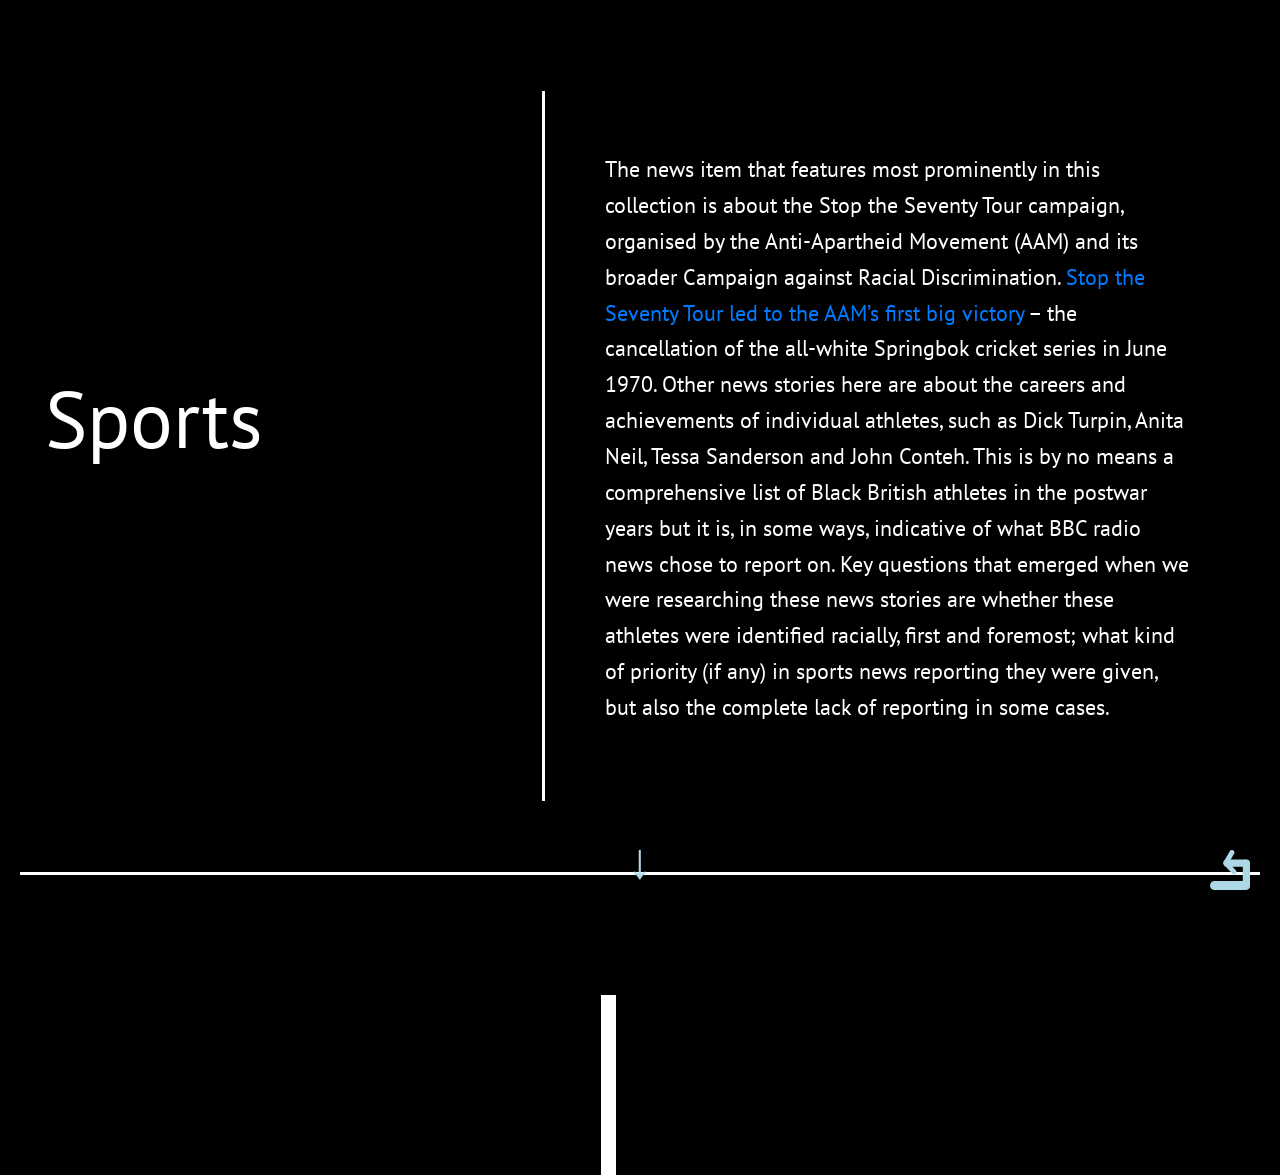
<file: Sports.html>
<!DOCTYPE html>
<html lang="en">

<head>
  <meta charset="UTF-8">
  <meta name="viewport" content="width=device-width, initial-scale=1.0">
  <title>Education Timeline</title>
  <link rel="stylesheet" href="styles.css">
  <link rel="stylesheet" href="animation.css">
  <link rel="preconnect" href="https://fonts.googleapis.com">
  <link rel="preconnect" href="https://fonts.gstatic.com" crossorigin>
  <link
    href="https://fonts.googleapis.com/css2?family=Glegoo:wght@400;700&family=PT+Sans:ital,wght@0,400;0,700;1,400;1,700&display=swap"
    rel="stylesheet">
  <link href="https://stackpath.bootstrapcdn.com/bootstrap/4.5.2/css/bootstrap.min.css" rel="stylesheet">


</head>


<body>
 
  <section class="intro">
    <div class="introtitle">
      <h1> Sports 
      </h1>
    </div>
    <div class="IntroductionText">
      <p> The news item that features most prominently in this collection is about the Stop the Seventy Tour campaign, organised by the Anti-Apartheid Movement (AAM) and its broader Campaign against Racial Discrimination. <a href='https://www.aamarchives.org/resources/news-events/stop-the-seventy-tour-%E2%80%93-were-you-there.html'>Stop the Seventy Tour led to the AAM’s first big victory </a>– the cancellation of the all-white Springbok cricket series in June 1970. 
        Other news stories here are about the careers and achievements of individual athletes, such as Dick Turpin, Anita Neil, Tessa Sanderson and John Conteh. This is by no means a comprehensive list of Black British athletes in the postwar years but it is, in some ways, indicative of what BBC radio news chose to report on. Key questions that emerged when we were researching these news stories are whether these athletes were identified racially, first and foremost; what kind of priority (if any) in sports news reporting they were given, but also the complete lack of reporting in some cases.    </p>
    </div>
  </section>
  <section class="mainsection">
    <div id="listContainerWrapper">
      <ul id="listContainer"></ul>
    </div>

    <div id="modalsContainer"></div>

    <div class="centredArrow" id="downArrowSports"> &darr;</div>

    <div class="reversebutton" id="reverseButton1">
      <svg id="Layer_2" xmlns="http://www.w3.org/2000/svg" viewBox="0 0 21.47 21.5" role="button"
        aria-label="navigates back to the home page">
        <defs>
          <style>
            .cls-1 {
              fill: lightblue;
              stroke: lightblue;
              stroke-miterlimit: 10;
            }
          </style>
        </defs>
        <g id="Layer_1-2" data-name="Layer_1">
          <g>
            <rect class="cls-1" x=".5" y="17.12" width="20.47" height="3.88" rx="1.94" ry="1.94" />
            <rect class="cls-1" x="12.02" y="11.63" width="15.03" height="2.87" rx="1.44" ry="1.44"
              transform="translate(6.47 32.61) rotate(-90)" />
            <rect class="cls-1" x="7.69" y="5.55" width="12.64" height="2.87" rx="1.44" ry="1.44"
              transform="translate(28.01 13.98) rotate(-180)" />
            <rect class="cls-1" x="6.74" y="8.6" width="8" height="1.66" rx=".83" ry=".83"
              transform="translate(11.15 23.72) rotate(-132.97)" />
            <rect class="cls-1" x="6.17" y="3.24" width="8" height="1.66" rx=".83" ry=".83"
              transform="translate(18.79 -2.7) rotate(120)" />
          </g>
        </g>
      </svg>
    </div>
  </section>
  <!-- creating templates to create structure of the code, so that it's easier to change, rather than having to edit the Javascript. I have created these for the timeline Boxes and the modals-->
  <template data-timeLine-template>
    <li class="timelinebox">
      <div class="timelineTitle">
        <div iconsection>
        </div>
      </div>
    </li>
  </template>


  <template data-modal-template>
    <div data-modalbox class="mymodal">
      <div class="modalcontent">
        <div class="titleForModal"></div>
        <div class="columndiv">
          <div class="column carousel-column">
            <div data-carousel-container></div>
          </div>
          <div data-modal-body class="column content-column"></div>
        </div>
      </div>
    </div>
  </template>
  <script src="sports.js"></script>

  <script src="https://code.jquery.com/jquery-3.5.1.slim.min.js"></script>
  <script src="https://cdn.jsdelivr.net/npm/@popperjs/core@2.9.3/dist/umd/popper.min.js"></script>
  <script src="https://stackpath.bootstrapcdn.com/bootstrap/4.5.2/js/bootstrap.min.js"></script>


</body>

</html>
</file>
<file: homepage.css>
* { 
    color: white;
    line-height: 1.6; 
}

/* adding styles that you can't scroll downwards on the homepage*/ 

body {
    margin: 0;
    padding: 0;
    overflow-x: hidden;
    overflow-y: hidden !important;
    font-family: "PT Sans", sans-serif;
    background-color: rgb(0, 0, 0); 
}

.container { 
    margin: 0; 
    margin-left: 2vh;;
}

/* Nav bar basic styling, just using flex and the fixing to the top of the page*/ 

.navbar {
    display: flex;
    position: fixed;
    width: 100%;
    top: 0;
    left: 0;
    z-index: 1000;
    text-decoration: none;
    
    }
 
.navMenu{
    text-decoration: none;
}
.navMenu ul { 
    margin:0; 
    padding:0; 
}

/* this container puts the sections in a row and forces to move horizontally https://blog.hubspot.com/website/horizontal-scrolling influenced by this tutorial*/ 

.container {
    display: flex;
    gap:10vw;
    width: 100vw;
    height: 100vh;
    overflow-x: auto;
    scroll-snap-type: x mandatory;
}
/*  adding animations for the transition*/ 

.section {
    transition: transform 0.3s ease-in-out;
    cursor:pointer; 
}

.section:focus {
    border: blue 3px solid;
}

.section:hover {
    transform: scale(1.03);
}

/* stylings for the radio */ 


.fixed-radio {
    position: fixed;
    bottom: 0;
    right: 0;
    z-index: 10;
    display:flex; 
    align-items: center;
}
#arrowleft { 
   font-size: 40px;
   cursor:pointer; 
   display:none; 


}

#arrowleft:hover { 
    transform:scale(1.20)
}
#arrowright { 
    font-size: 50px;
    cursor:pointer; 
    margin: 0;
    padding:0; 

 
 }
#arrowright:hover { 
    transform:scale(1.20)
}

.fixed-radio svg {
    width: 50vw;  
    height: auto; 
}



#endsectionTitle { 
    font-size: 3rem; 
}


.titleSlide{ 
    background-color: rgb(0, 0, 0); 
    min-width: 40vw;
    height: 94vh;
    scroll-snap-align: start;
   
  
}
/* further styles for the navigation bar - space around improves the layout*/ 
.navMenu { 
    display:flex; 
    justify-content: space-around; 
    position: fixed;
    width: 100%; 
    top: 0;
    left: 0;
    z-index: 1000;
}

.nav-item a {
    text-decoration: none;
}
.nav-item { 
    list-style: none;
    color: white;
    font-size: 20px;
}

.nav-item:hover {
    scale: 1.1; 
}

#titlesection { 
    background-color: black;
    margin-top: 4vh;
    margin-left: 2vh;
    font-size:large;
}
#titlesection h1 { 
    font-size: 3rem;  
}

#titleslidesubheading1 h2 { 
    font-size:2.3rem; 
}

#titleslidesubheading2 h3 {
 font-size:2rem; 
}

/* this uses the CSS class section to create our square cards which are used for the navigation*/ 

.section {
    margin-top: 10vh;
    border: 10px green solid;
    border-radius: 20px;
    min-width: 40vw;
    height: 60vh;
    scroll-snap-align: start;
    display: flex;
    flex-direction: column; 
    justify-content: space-between; 
    align-items: center;
    position: relative;
}

.imagebackground {
    
    flex: 1; 
    display: flex;
    align-items: center;
    justify-content: center;
   
}

/* styles the bottom of the sections*/

.titleforsection {
    width: 100%; 
    height: 25%; 
    background-color:black; 
    
    display: flex;
    align-items: center; 
    justify-content: center; 
    padding: 10px; 
    box-sizing: border-box; 
    border-bottom-left-radius: 20px;
    border-bottom-right-radius: 20px;
}

.titleforsection h3 {
    margin: 0; 
    font-size: 1.2rem; 
    color: white; 
    text-align: center;
}

/* adds the section distinctive colours */ 

#section1 { 
    border-color: red;

}

#section2 { 
    border-color: yellow
}

#section3 { 
    border-color: green;

}
#section4 { 
    border-color: turquoise;

}
#section5 { 
    border-color: brown;

}
#section6 { 
    border-color: blue;

}
#section7 { 
    border-color: lightpink;

}
#section8 { 
    border-color: grey;

}

#section9 { 
    border-color: darkolivegreen;

}
#section10 { 
    border-color: purple;

}
#section11 { 
    border-color: lightblue;

}
#section12 { 
    border-color: darkred;

}
#section13 { 
    border-color: white;

}



/* adds background images to our cards*/ 

#imagebackground1 {
    background-image: url(images/Theme1BritishEmpireandrelations.png);
    background-size: contain;
    background-position: center;
    width: 100%; 
    height: 100%;
}

#imagebackground2 {
    background-image: url(images/Theme2EmigrationandImmigratio.png);
    background-size: contain;
    background-position: center;
    width: 100%; 
    height: 100%;
    overflow: hidden;
}
#imagebackground3 {
    background-image: url(images/Theme3ColourBarRacism.png);
    background-size: contain;
    background-position: center;
    width: 100%; 
    height: 100%;
    overflow: hidden;
}
#imagebackground4 {
    background-image: url(images/Theme4antiracism.png);
    background-size: contain;
    background-position: center;
    width: 100%; 
    height: 100%;
}

#imagebackground5 {
    background-image: url(images/Theme5BlackPower.png);
    background-size: contain;
    background-position: center;
    width: 100%; 
    height: 100%;
}

#imagebackground6 {
    background-image: url(images/Theme6Arts.png);
    background-size: contain;
    background-position: center;
    width: 100%; 
    height: 100%;
}

#imagebackground7 {
    background-image: url(images/Theme7Education.png);
    background-size: contain;
    background-position: center;
    width: 100%; 
    height: 100%;
}

#imagebackground8 {
    background-image: url(images/Theme8Legislation.png); 
    background-size: contain;
    background-position: center;
    width: 100%; 
    height: 100%;
}

#imagebackground9 {
    background-image: url(images/Theme9Police.png);
    background-size: contain;
    background-position: center;
    width: 100%; 
    height: 100%;
}

#imagebackground10 {
    background-image: url(images/Theme10Uprisings.png);
    background-size: contain;
    background-position: center;
    width: 100%; 
    height: 100%;
}
#imagebackground11 {
    background-image: url(images/Theme11Sports.png);
    background-size: contain;
    background-position: center;
    width: 100%; 
    height: 100%;
}

#imagebackground12 {
    background-image: url(images/Theme13RadioSilence.png);
    background-size: contain;
    background-position: center;
    width: 100%; 
    height: 100%;
}

#imagebackground14 {
    background-image: url(images/theme14.jpg);
    background-size: contain;
    background-position: center;
    width: 100%; 
    height: 100%;
}



.arrowtext { 
    margin: 0;
    padding: 0;

    font-size:10px;
}

#titleheading { 
    border-bottom: solid 2px black;
    padding-bottom:10px;
}

/* hides the hamburger button adn the hamburger close so they only active when the screen is less than 600px*/ 

#hamburgerBtn { 
    display: none; 
}

#hamburgerClose { 
    display:none; 
}


@media (max-width: 600px) {
   

   
   
    body, html {
        margin: 0;
        padding: 0;
        overflow-x: hidden; 
        overflow-y: scroll; 
        font-family: "PT Sans", sans-serif;
        background-color: rgb(0, 0, 0); 
    }
/* removes the fixed radio as it would be a greater UX experience on mobile devices*/ 
    .fixed-radio { 
        display: none; 
    }

    .titleSlide {
        background-color: rgb(0, 0, 0);
        width: 100vw;
        padding:10vw; 
        height: auto; 
        scroll-snap-align: start;
    }

   
    #titleheading { 
        padding: 4vw; 
    }
    #titleslidesubheading1 { 
        padding:4vw; 
    }
    #titleslidesubheading2 { 
        padding:4vw; 
    }

    .container {
        display: flex;
        flex-direction: column;
        width: 100vw;
        height: 100vh;
        overflow-y: auto; 
        overflow-x: hidden; 
        scroll-snap-type: y mandatory; 
        align-items: center;
    }

    .section {
        width: 90%; 
        height: auto; 
        min-height: 60vh;
        display: flex;
        flex-direction: column;
        justify-content: center;
        align-items: center;
        border: 6px black solid;
        border-radius: 20px;
        margin: 0; 
        box-sizing: border-box; 
    }

    .imagebackground {
        width: 100%;
        height: 100%;
        display: flex;
        align-items: center;
        justify-content: center;
        background-size: cover; 
        background-position: center;
    }

    /* navigation styling for mobile on home page */

 

    .navMenu { 
        display: none; 
        background-color: black; 
        height:100vh; 
        width: 100%; 
        max-width:450px; 
        position:fixed; 
        top: 0;  
        flex-direction:column; 
        align-items: center; 
        text-align: center; 
        font-size: 3rem; 
        transition: .3s ease; 
        padding:0; 
        }
    


    #hamburgerBtn { 
            display:block; 
            margin-left:auto; 
            color: white; 
            width: 50px; 
            height: 50px;
            padding-right: 20px; 
            transition: .3s ease; 

        }
    
        #hamburgerClose { 
            display:none; 
            margin-left:auto; 
            color: white; 
            width: 45px; 
            height: 45px;
            padding-right: 20px; 
            transition: .3s ease; 

        }

        .container { 
            margin:0; 
        }

        .columndiv { 
            display:flex; 
            flex-direction: column;
        }

}


* { 
    color: white; 
}
</file>
<file: styles.css>
/* Styles for laptop*/


.navbar {
    width:100vw; 
    display: flex;
    width: 100%;
    top: 0;
    left: 0;
    z-index: 1000;
    text-decoration: none;
    
    }
 
.navMenu{
    text-decoration: none;
}
.navMenu ul { 
    margin:0; 
    padding:0; 
}

.navMenu { 
    display:flex; 
    justify-content: space-around; 
    width: 100%; 
    top: 0;
    left: 0;
    z-index: 1000;
}

.navitem a {
    text-decoration: none;
}
.navitem { 
    list-style: none;
    color: white !important;;
    font-size: 20px;
}
.nav-link {
    color:white; 
}

.nav-link:hover{
    color:grey;
    scale: 1.1; 
}

* {
    font-family: "PT Sans", sans-serif;
    margin:0px; 
    padding:0px; 
    line-height:1.6; 

}


.intro {
    min-height: 95vh; 
    background-color:black;
    padding: 10px;
    display: flex; 
    border-bottom: 3px solid white;
    margin:20px; 
    align-items: center;


}

.IntroductionText { 
    color: white; 
    font-size: 1.4rem;
    padding:60px; 
    border-left: 3px solid white;



}

.introtitle { 
    min-width: 40vw; 
}

.intro h1 {
    font-size: 12vh;
    color: white;
    margin: 15px;



}

body { 
    font-family: "Gleego", serif;  
    font-size: 16px; 
    margin: 0; 
    padding:0; 
    background-color: black !important; 
    overflow-x:hidden; 
    
}

/* Centering the container, which will be the timeline */
#listContainerWrapper {
    display: flex;
    justify-content: center;
    align-items: center;

}

/* Style the unordered list to remove default padding and margin, and use flexbox */
#listContainer {
    list-style-type: none; 
    padding: 0;
    margin: 0;
    display: grid;
    grid-template-columns: repeat(1, auto);
    gap: 20px; 
    background-color: black; 
    Border-left: 15px white solid; 
    padding-left:5vw; 
    padding-top:10vh; 
    padding-bottom:10vh; 

}

/* creates the timeline box within our distinctive style*/ 

.timelinebox {
    list-style:none; 
    width:350px; 
    height:200px; 
    padding-bottom: 30px;
    padding-top: 30px;
    border:white solid 10px; 
    border-left: turquoise solid 20px;
    position: relative; 
    background-color: black; 
    color: white;
    border-radius: 3%;
    display:flex; 
    align-items: center;
    justify-content: center;

}
.timelinebox:hover { 
    scale:calc(1.05); 
}


.timelineTitle { 
    font-size: 25px; 
    font-style: bold;
    text-align:center;

}

/* the styles of this came from the W3 Schools Modal elements */ 
.mymodal {
    display: none;
    position: fixed;
    align-items: center;
    justify-content: center;
    z-index: 1000;
    left: 0;
    top: 0;
    width: 100vw;
    height: 100vh;
    background-color: rgba(0, 0, 0, 0.5);
}
/* When the modal is active (open) */
.mymodal.active {
    display: block; 
    justify-content: center;
    align-items: center;
}


.modalcontent {
    background-color: #fefefe;
    padding: 40px;
    border: 1px solid #888;
    min-width: 70vw; 
    max-width: 90vw;
    min-height: 70vh;
    max-height: 90vh;  
    overflow: auto;
    position: relative;
    align-items: center;
    justify-content: center;
}


.titleForModal {
    font-size: 24px; 
    font-weight: bold;
    margin-bottom: 20px; 
    text-align: center; 

}

.columndiv {
  display: flex;
  flex-direction: row;
  gap: 20px;
}
.column { 
    flex:50% 
}

/* The Close Button */
.closeBtn {
    color: #aaa;
    float: right;
    font-size: 28px;
    font-weight: bold;
}

.closeBtn:hover,
.closeBtn:focus {
    color: black;
    text-decoration: none;
    cursor: pointer;
}


body {
    display: flex;
    flex-direction: column;
    align-items: center;
    background-color: #f0f0f0;
}



.results-container {
    width: 100%;
    max-width: 600px;
    background-color: #fff;
    padding: 20px;
    border-radius: 10px;
    box-shadow: 0 0 10px rgba(0, 0, 0, 0.1);
}

.result-item {
    margin-bottom: 10px;
}

.carousel-item img {
    width: 100%;
    height: auto; 
  }



.event {
    border: 1px solid #ccc;
    padding: 10px;
    margin-bottom: 10px;
}

.event img {
    max-width: 100%;
    height: auto;
}


/* adds the styles for the reverse button which sits above the rest of the page*/ 

.reversebutton { 
    position: fixed; 
    bottom: 0; 
    right:0; 
    z-index:100000; 
    height: 20px; 
    width: 40px;
    margin:30px; 
}


/* increases the size when hovers*/ 

.reversebutton:hover { 
    scale:calc(1.3);
    cursor:pointer; 
}


.timeLabel { 
    Display: flex; 
    align-items: center;
    justify-content: center;
    height: 100px; 
    width:100px; 
    border: 3px, white, solid; 
    color: black; 
    transform: translateX(-300px); 
    border-radius:10px; 
    background-color: white;


    

}

/* Media queries to create the site for tablets */


@media (max-width:600px) {
    html { 
        padding: 0;
        margin:0; 
    }
   
    .intro { 
        background-color:black;
        padding: 10px;
        display: flex; 
        flex-direction: column;
        border-bottom: 3px solid white;
        margin:20px; 
        align-items: center;
    
    
    }

    .intro h1 {
        font-size: 60px;
        padding-bottom: 6vh;
        border-bottom: white 3px solid; 
    }

    .IntroductionText { 
        border-left: none; 
    }
    
    
    
    #listContainer {
        list-style-type: none; 
        padding: 0;
        margin: 0;
        display: grid;
        gap: 10vh;
        align-items: center;
    
    }
    .modal {
        display: none; 
        position: fixed; 
        z-index: 1; 
        left: 0;
        top: 0;
        width: 100vw; 
        height: 100vh; 
        overflow: auto; 
        background-color: rgb(0,0,0); 
        background-color: rgba(0,0,0,0.4); 
         }

    .modalcontent {
        background-color: #fefefe;
        margin: 15% auto; 
        padding: 20px;
        border: 1px solid #888;
        display: flex; 
        flex-direction: column;
    
    }


 /* adapts the styles for when they are viewed in a smaller device */ 
    .timelinebox {
        list-style:none; 
        width: 200px; 
        height:100px; 
        padding-bottom: 30px;
        padding-top: 30px;
        border:white solid 10px; 
        border-left: turquoise solid 20px;
        position: relative; 
        background-color: black; 
        color: white;
        border-radius: 3%;
        display:flex; 
        align-items: center;
        justify-content: center;
    }

    /* moves the time label back into the centre */ 
    .timeLabel { 
            transform: none;
            margin-left:15px; 
            margin-bottom: none; 
            font-size: 0.3rem; 
            width:100px; 
            height: 50px; 

        }

    .timelineTitle { 
        font-size: 15px; 
    }

    .IntroductionText { 
        color: white; 
        font-size: 15px;
        padding:60px; 
    
    }

    .columndiv {
        display: flex;
        flex-direction: column;
        gap: 20px;
      }
}


@media screen and (min-width: 1000px) and (max-width: 1400px) {
    .intro h1 {
        font-size: 5rem;
        padding-bottom: 6vh;
    }
    .timeLabel { 
        transform: none;
        margin-left:15px; 
        margin-bottom: none; 
    }
}


@media screen and (min-width: 600px) and (max-width: 1000px) {

    .intro { 
        background-color:black;
        padding: 10px;
        display: flex; 
        flex-direction: column;
        border-bottom: 3px solid white;
        margin:20px; 
        align-items: center;
        translate:none;
    
    
    };

    .intro h1 {
        font-size: 60px;
        padding-bottom: 6vh;
        border-bottom: white 3px solid; 
    }

    .IntroductionText { 
        border-left: none; 
    }

    .timeLabel { 
        transform: none;
        margin-left:15px; 
        margin-bottom: none; 
    }


    }


    /* creates custom styles for the Boostrap carousel*/ 
.carousel-control-prev-icon,
.carousel-control-next-icon {
    background-image: none; 
    border: solid black; 
    border-width: 0 3px 3px 0;
    padding: 10px;
    display: inline-block;
}


.carousel-control-prev-icon {
    transform: rotate(135deg); 
}

.carousel-control-next-icon {
    transform: rotate(-45deg); 
}

.centredArrow {
    position: fixed; 
    font-size: 50px;
    bottom: 0; 
    left: 50%;        
    transform: translateX(-50%);  
    z-index:20;
    color: turquoise; 
  
}


/* styles the custom styles for the filter*/ 

#filterControls { 
    background: white;
    padding:10px; 
    border-radius: 10px; 

}

#filterControls h1 { 
    padding: 10px; 
    padding-bottom: 20px; 
}

#dropdown { 
    width:200px; 
    height: 400px; 
    cursor:pointer; 
    overflow: scroll; 
}

#dropdown .checkboxstyle { 
    position: relative; 
    margin-top: 15px; 
    height: 60px; 
    cursor: pointer;
    border-bottom: 1px black solid; 
    display: flex; 
    justify-content: center;
    transition: all ease-in-out 0.3s; 


}

.checkboxstyle:hover { 
    background: white;
    border-radius: 10px; 
}

.checkboxcontainer { 
    background:#aaa;
    border-radius: 20px; 
    padding: 10px; 
    padding-left: 10px; 
    display: none; 
    
  
}

#filterContainer { 
    display: flex; 
    flex-direction: row;
    gap: 10px; 
}

#downChevron { 
    color: black; 
    height: 15px; 
    width: 15px; 
    border-radius: 50%; 
    background: rgb(191, 191, 236);
    padding: 2px;

}



#anti-racism-box { 
    height: 5px;
    width: 5px; 
    background-color: turquoise;
}



#listContainer { 
    margin-top: 100px;
}


#labelsforTimeline{ 
    display:none; 
}

#hamburgerBtn { 
    color: white; 
}


.subheadingsection { 
    color: white; 
    font-size: 1.2rem; 
    margin: 15vw; 
    padding-bottom: 10vh;
}

.abouttextsection {

    font-size: 1.2rem; 
    border-bottom: solid white 5px; 
    padding-bottom: 10vh;
}

.card-container {
    perspective: 1000px;
  }
  
  .card {
    position: relative;
    width: 300px;
    height: 400px;
    transform-style: preserve-3d;
    transition: transform 0.6s;
    box-shadow: 0 4px 6px rgba(0, 0, 0, 0.1);
  }
  
  .card:hover {
    transform: rotateY(180deg);
  }
  
  .card-front, .card-back {
    position: absolute;
    width: 100%;
    height: 100%;
    backface-visibility: hidden;
    display: flex;
    flex-direction: column;
    justify-content: center;
    align-items: center;
    padding: 20px;
    border-radius: 10px;
    box-sizing: border-box;
    gap:10px; 
  }
  
  .card-front {
    background: #ffffff;
    color: #333;
  }
  
  .card-front .profile-pic {
    width: 120px;
    height: 120px;
    border-radius: 50%;
    object-fit: cover;
    margin-bottom: 15px;
  }
  
  .card-back {
    background: black;
    color: #ffffff;
    transform: rotateY(180deg);
    text-align: center;
    border-radius: 10px;
  }
  
  .card-back h3 {
    margin-bottom: 10px;
  }

  .projectCards { 
    display:flex; 
    flex-direction: row;
    gap: 5vw; 
  }



  /* Centred arrows and the downchezrons for each page
  
  Arrivals 
  Anti-racism 
  Sports
  education 
  Historical figures 
  Police 
  Racial Discrimination 
  Riots 
  */


#downArrowArrivals{ 
color: yellow; 

}

#downArrowRacialDiscrimination{ 
    color: green; 
    
    }

#downArrowHistorical { 
    color: brown; 
}

#downArrowArts{ 
    color: blue; 
}

#downArrowEducation{
    color:lightpink;

}
#downArrowPolice{
    color:darkolivegreen; 
}

#downArrowRiots{
    color:purple; 
}

#downArrowSports{
    color:lightblue; 
}
</file>
<file: animation.css>
/* I put this in a separate css file as when i did it interferred with FILTER. JS*/ 


.timelinebox {
    transform: translateX(-100%); 
    opacity: 0; 
    transition: transform 0.5s fade;
}

.timelinebox.show {
    transform: translateX(0); 
    opacity: 1; 
}
</file>
